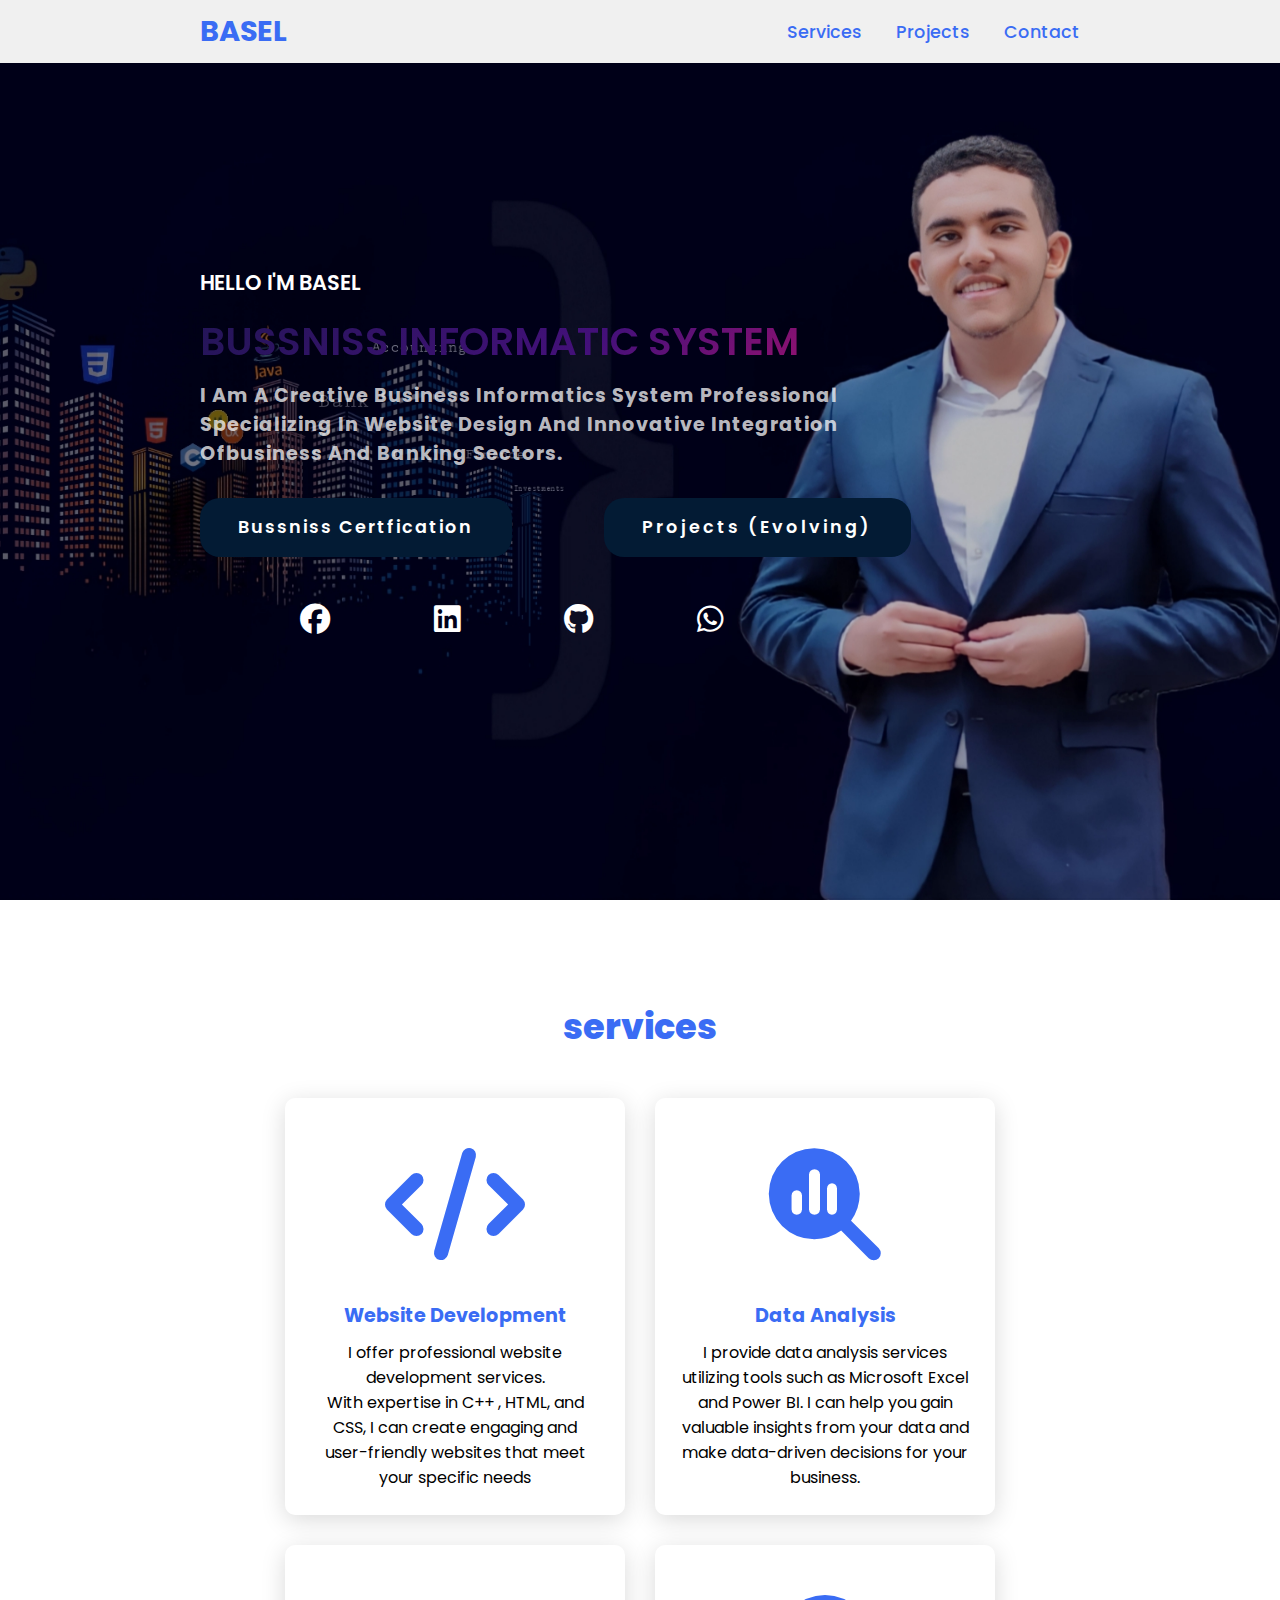
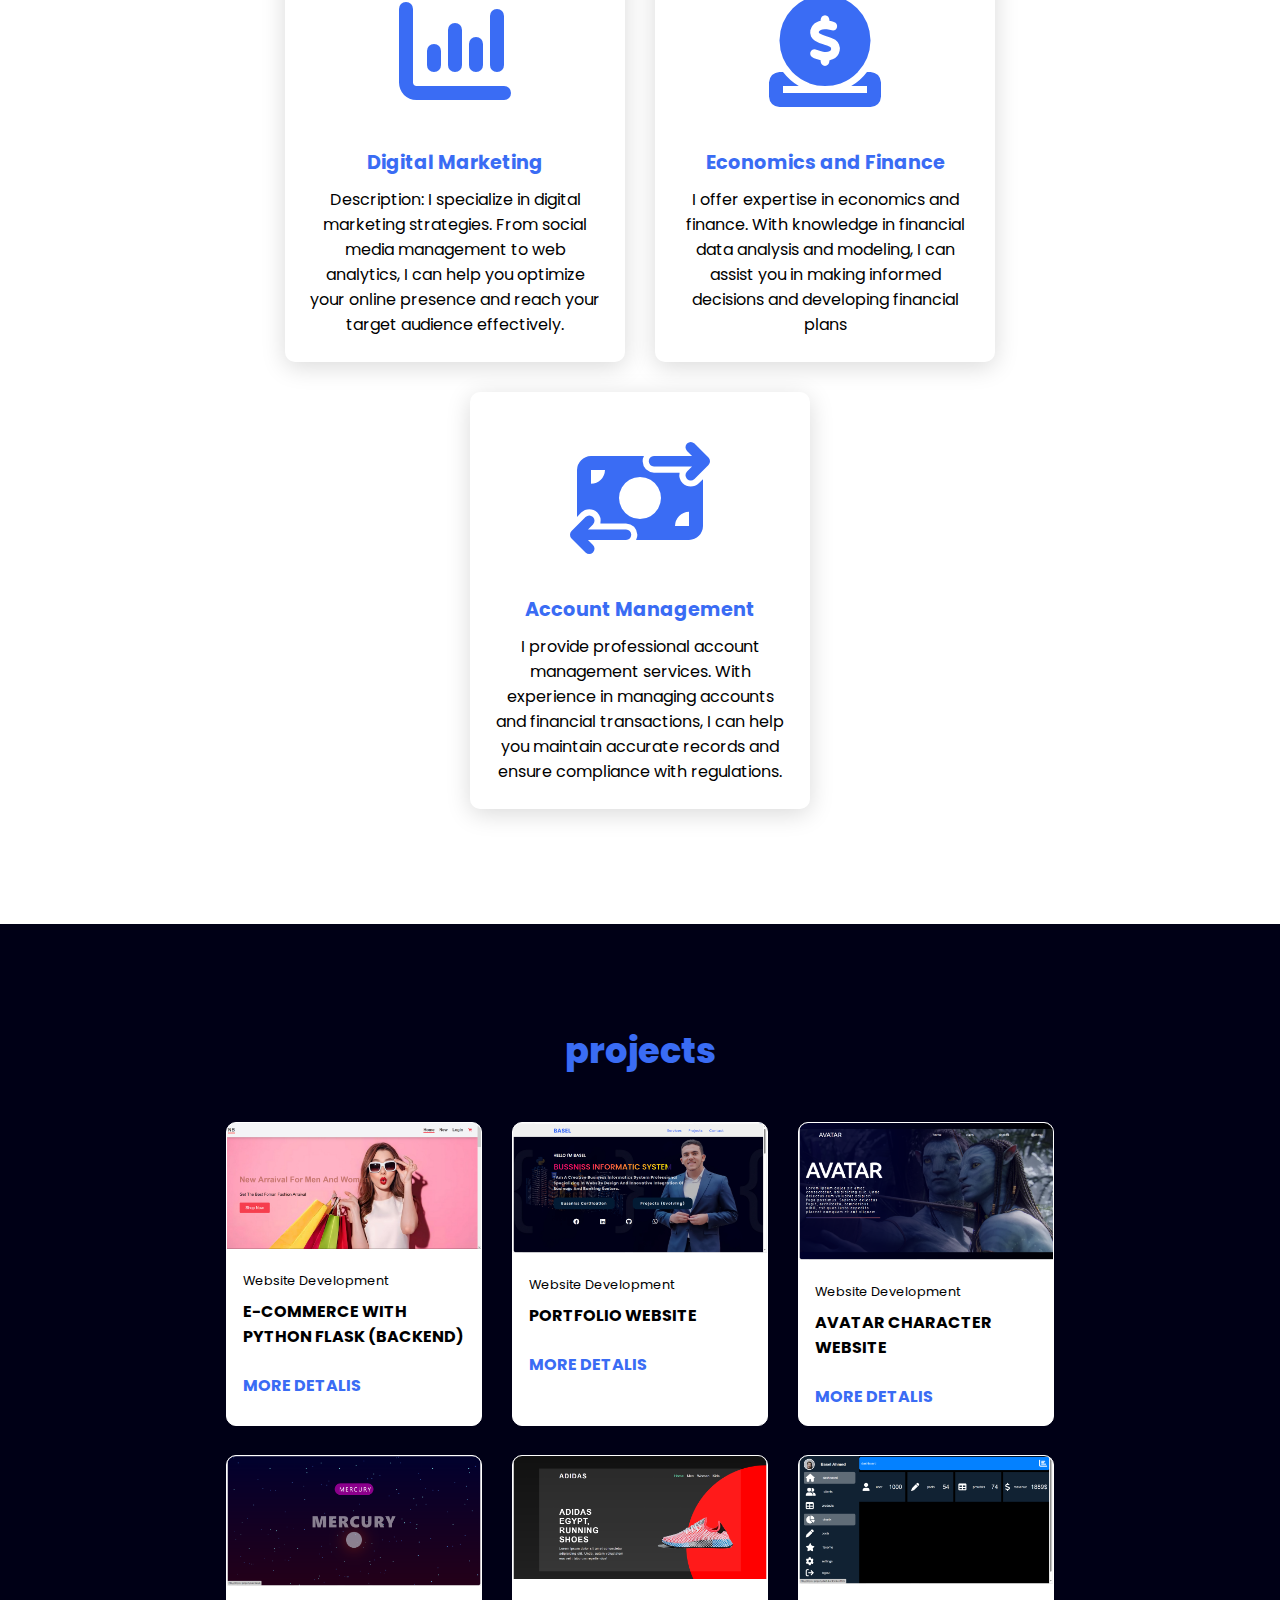
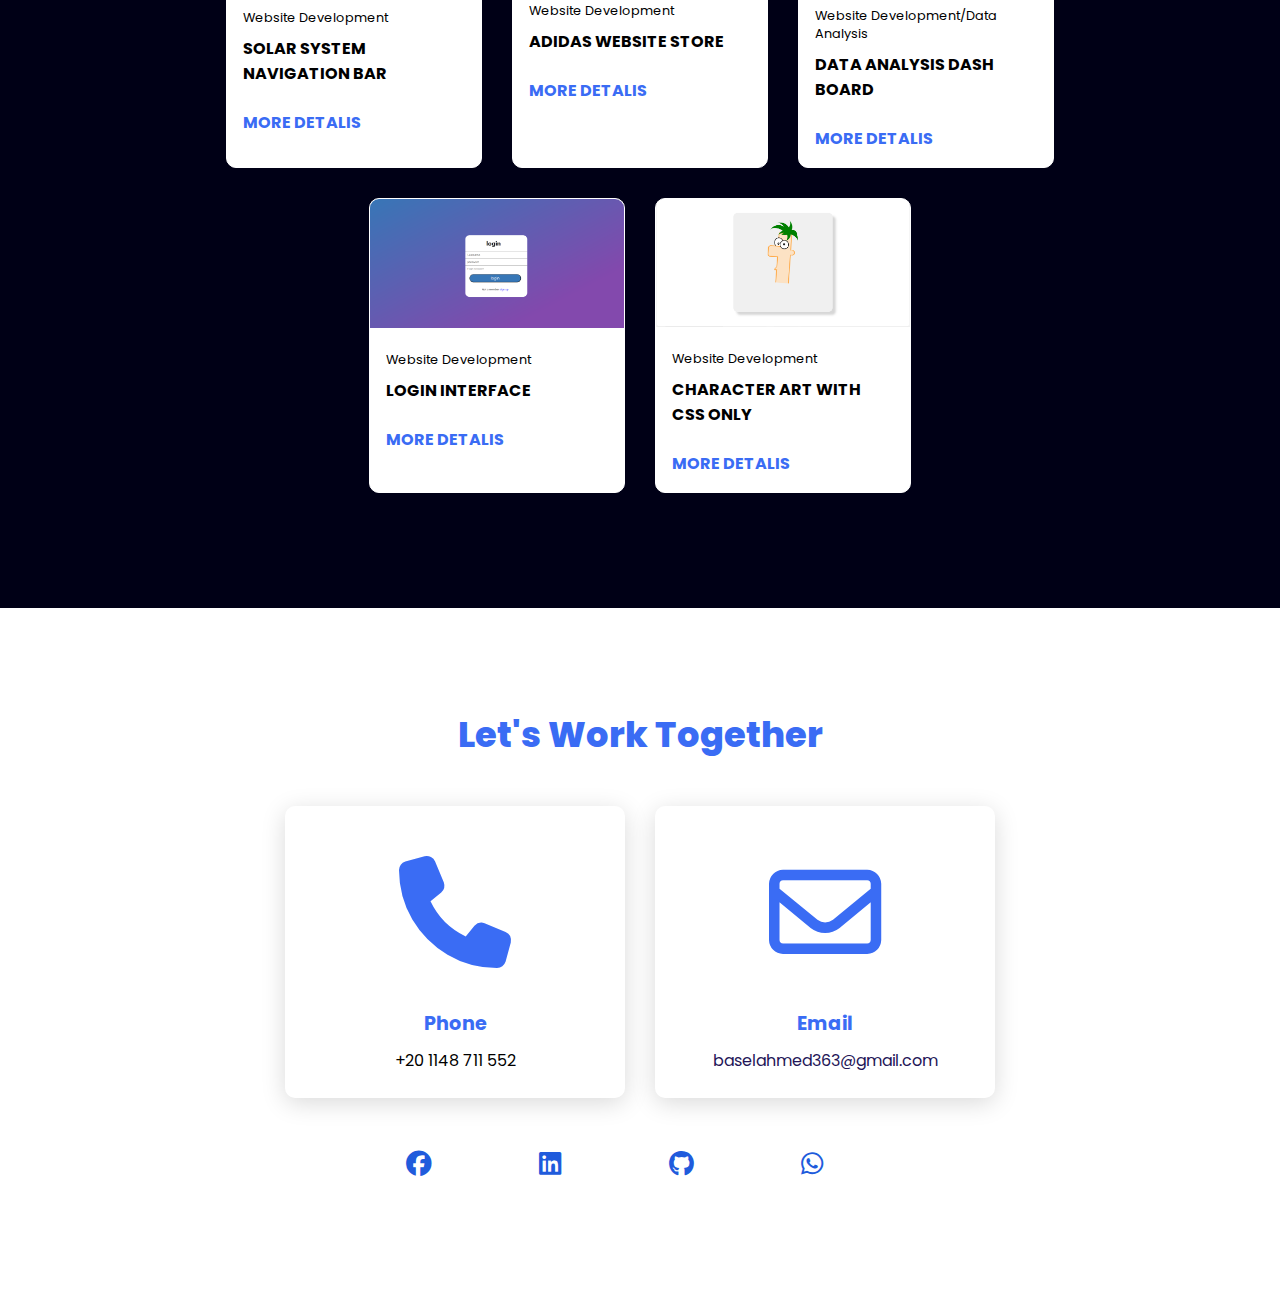
<file: index.html>
<!DOCTYPE html>
<html lang="en">
<head>
    <meta charset="UTF-8">
    <meta name="viewport" content="width=device-width, initial-scale=1.0">
    <title>basel website</title>
    <link rel="stylesheet" href="https://cdnjs.cloudflare.com/ajax/libs/font-awesome/6.4.2/css/all.min.css">
    <link rel="stylesheet" href="style.css">
</head>
<body>
    <header>
      <a href="#" class="logo">Basel</a>
<!--  -->
      <nav class="navigation">
     <a href="#services">Services</a>
     <a href="#projects">Projects</a>
     <a href="#contact">Contact</a>
      </nav>
      <!--  -->
    </header>
    <section class="main">
        <div>
            <h2>
              
               <span class="hello"> HELLO I'M BASEL</span>
                 <br><span class="di">bussniss informatic system</span> </h2>
            <h3>I am a creative Business Informatics System professional <br>specializing in website design and innovative integration <br> ofbusiness and banking sectors.</h3>
            
            <a href="/bussniss certfication/busniss.html" class="but2">bussniss certfication</a>
            <a href="#projects" class="buttom" >Projects (Evolving) </a>

           <div class="icons">
               <a href="https://www.facebook.com/baselahmed363" target="_blank">
                
                <i class="fa-brands fa-facebook"></i></a>

               <a href="https://www.linkedin.com/in/basel-ahmed1" target="_blank"><i class="fa-brands fa-linkedin"></i></a>
               <a href="https://github.com/baselAhmed2" target="_blank"><i class="fa-brands fa-github"></i></a>
               <a href="https://wa.me/qr/SOQPJXELIZQFM1" target="_blank"><i class="fa-brands fa-whatsapp"></i></a>
           </div>
        </div>
    </section>




    <section class="cards " id="services">
    <h2 class="title2">services</h2>
     <div class="countent">
    
        <div class="card">
    
        <div class="icon"><i class="fa-solid fa-code"></i></div>
         <div class="info">
            <h3>Website Development</h3>
            <p> I offer professional website development services. <br> With expertise in C++ , HTML, and CSS, I can create engaging and<br>user-friendly websites that meet your specific needs</p>
        </div>
        </div>
        <div class="card">
    
            <div class="icon">
                <i class="fa-solid fa-magnifying-glass-chart"></i>            </div>
             <div class="info">
                <h3>Data Analysis</h3>
                <p>I provide data analysis services utilizing tools such as Microsoft Excel and Power BI. I can help you gain valuable insights from your data and make data-driven decisions for your business.</p>
             </div>
            </div>
            <div class="card">
    
                <div class="icon">
                    <i class="fa-solid fa-chart-column"></i>
                    </div>
                 <div class="info">
                    <h3>Digital Marketing</h3>
                    <p>Description: I specialize in digital marketing strategies. From social media management to web analytics, I can help you optimize your online presence and reach your target audience effectively.</p>
                </div>
                </div>
                <div class="card">
    
                    <div class="icon">
                        <i class="fa-solid fa-circle-dollar-to-slot"></i>                            
                        </i></div>
                     <div class="info">
                        <h3>Economics and Finance</h3>
                        <p>I offer expertise in economics and finance. With knowledge in financial data analysis and modeling, I can assist you in making informed decisions and developing financial plans</p>
                    </div>
                    </div>
                    <div class="card">
    
                        <div class="icon">
                            <i class="fa-solid fa-money-bill-transfer"></i>
                                                </div>
                         <div class="info">
                            <h3>Account Management</h3>
                            <p>I provide professional account management services. With experience in managing accounts and financial transactions, I can help you maintain accurate records and ensure compliance with regulations.</p>
                        </div>
                        </div>
           
     </div>
    </section>
    

    <section class="projects" id="projects" >
<h2 class="title2" id="#bu2">projects</h2>
<div class="countent">


    <div class="pro-card">
        <div class="pro-img">
            <img src="/imges/pro-img/flask.png" >
        </div>
        <div class="pro-info">
            <p class="pro-category">Website Development</p>
            <strong class="pro-title">
                <span>E-commerce with python flask (backend)  </span>
                <a href="don't have access " class="more">More detalis</a>

            </strong>
        </div>
    </div>

    <div class="pro-card">
        <div class="pro-img">
            <img src="/imges/pro-img/my.png" >
        </div>
        <div class="pro-info">
            <p class="pro-category">Website Development</p>
            <strong class="pro-title">
                <span>portfolio website </span>
                <a href="www" class="more">More detalis</a>

            </strong>
        </div>
    </div>



    <div class="pro-card">
        <div class="pro-img">
            <img src="/imges/pro-img/avatar.png" >
        </div>
        <div class="pro-info">
            <p class="pro-category">Website Development</p>
            <strong class="pro-title">
                <span>Avatar Character Website </span>
                <a href="#" class="more">More detalis</a>

            </strong>
        </div>
    </div>

    <div class="pro-card">
        <div class="pro-img">
            <img src="/imges/pro-img/Screenshot (136).png" >
        </div>
        <div class="pro-info">
            <p class="pro-category">Website Development</p>
            <strong class="pro-title">
                <span>Solar system <br>  Navigation Bar</span>
                <a href="#" class="more">More detalis</a>

            </strong>
        </div>
    </div>
    <div class="pro-card">
        <div class="pro-img">
            <img src="/imges/pro-img/main.png" >
        </div>
        <div class="pro-info">
            <p class="pro-category">Website Development</p>
            <strong class="pro-title">
                <span>Adidas website store </span>
                <a href="#" class="more">More detalis</a>

            </strong>
        </div>
    </div>

    <div class="pro-card">
        <div class="pro-img">
            <img src="/imges/pro-img/dash.png" >
        </div>
        <div class="pro-info">
            <p class="pro-category">Website Development/Data Analysis</p>
            <strong class="pro-title">
                <span>Data Analysis Dash Board </span>
                <a href="#" class="more">More detalis</a>

            </strong>
        </div>
    </div>
    
    <div class="pro-card">
        <div class="pro-img">
            <img src="/imges/pro-img/login.png" >
        </div>
        <div class="pro-info">
            <p class="pro-category">Website Development</p>
            <strong class="pro-title">
                <span>LOGIN Interface </span>
                <a href="#" class="more">More detalis</a>

            </strong>
        </div>
    </div>

    <div class="pro-card">
        <div class="pro-img">
            <img src="/imges/pro-img/art.png" >
        </div>
        <div class="pro-info">
            <p class="pro-category">Website Development</p>
            <strong class="pro-title">
                <span>Character Art with CSS Only </span>
                <a href="#" class="more">More detalis</a>

            </strong>
        </div>
    </div>

</div>






    </section>
    








    <section class="cards " id="contact">
        <h2 class="title2">Let's Work Together</h2>
         <div class="countent">
        
            <div class="card">
        
            <div class="icon">
                <i class="fa-solid fa-phone"></i>
                        </div>
             <div class="info">
                <h3>Phone</h3>
                <p>+20 1148 711 552</p>
            </div>
            </div>
            <div class="card">
        
                <div class="icon">
                    <i class="fa-regular fa-envelope"></i>
                                      </div>
                 <div class="info">
                    <h3>Email</h3>
                    <p class="gmail ">
                        <a href="https://mail.google.com/mail/u/0/?hl=ar#inbox?compose=DmwnWrRmVXBKqgwjbXRJJwvldCLTlMhJnTFgDbqksjdZRKwhvNxdsFwFmhHFbWLtwrKZKFsVfTJl" target="_blank" >baselahmed363@gmail.com</a>
                    </p>
                 </div>
                </div>
                
        



<footer class="footer">
    <div class="ico">
        <a href="https://www.facebook.com/baselahmed363" target="_blank">
         
         <i class="fa-brands fa-facebook"></i></a>

        <a href="https://www.linkedin.com/in/basel-ahmed1" target="_blank"><i class="fa-brands fa-linkedin"></i></a>
        <a href="https://github.com/baselAhmed2" target="_blank"><i class="fa-brands fa-github"></i></a>
        <a href="https://wa.me/qr/SOQPJXELIZQFM1" target="_blank"><i class="fa-brands fa-whatsapp"></i></a>
    </div>
</footer>






</body>
</html>
</file>
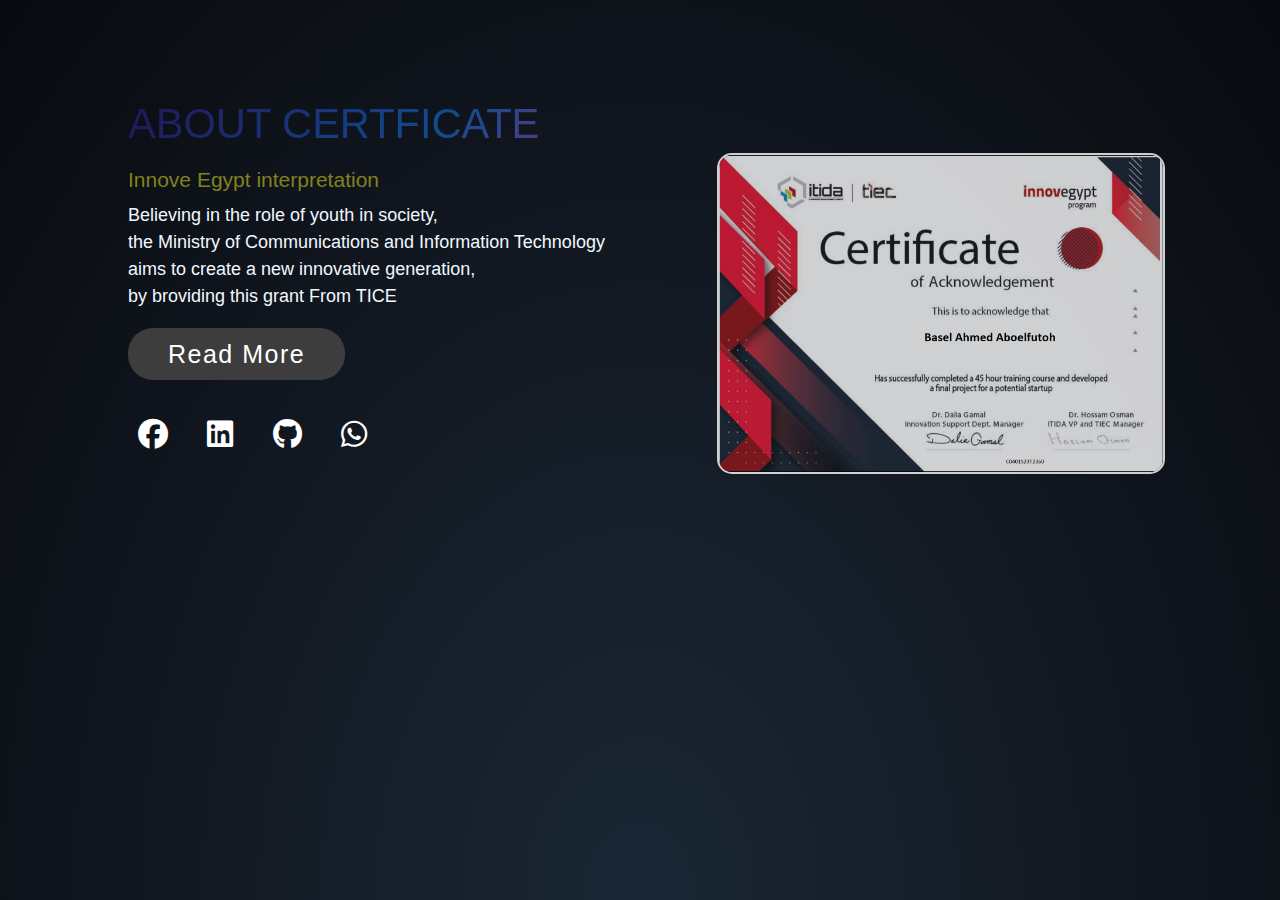
<file: innove/innove.html>
<!DOCTYPE html>
<html lang="en" >
  <head>
<meta charset="UTF-8">
<title>innove certficate</title>

<link rel="stylesheet" href="/innove/css/styleinnove.css">
<link rel="stylesheet" href="https://cdnjs.cloudflare.com/ajax/libs/font-awesome/6.4.2/css/all.min.css">

</head>
<body>
  
  <!-- بنيه الموقع  -->
  <div class="section">
  <div class="countainer">
    <div class="content-section">
      <div class="title">
        <h1>About certficate </h1>
        <!--                              -->
        <!-- background -->
        <div class="night">
          <div class="shooting_star"></div>
          <div class="shooting_star"></div>
          <div class="shooting_star"></div>
          <div class="shooting_star"></div>
          <div class="shooting_star"></div>
          <div class="shooting_star"></div>
          <div class="shooting_star"></div>
          <div class="shooting_star"></div>
          <div class="shooting_star"></div>
          <div class="shooting_star"></div>
          <div class="shooting_star"></div>
          <div class="shooting_star"></div>
          <div class="shooting_star"></div>
          <div class="shooting_star"></div>
          <div class="shooting_star"></div>
          <div class="shooting_star"></div>
          <div class="shooting_star"></div>
          <div class="shooting_star"></div>
          <div class="shooting_star"></div>
          <div class="shooting_star"></div>
        </div>
        <!-- end back ground  -->
      </div>
      <div class="content">
        <div class="image-section">
          <img src="/imges/Screenshot (245).png" >


        </div>
        <h3> Innove Egypt interpretation </h3>
        <p>Believing in the role of youth in society, <br>the Ministry of Communications and Information Technology <br> aims to create a new innovative generation,<br> by broviding this  grant From TICE
        </p>
        <div class="button">
          <a href="https://ar-ar.facebook.com/InnovEgypt/" target="_blank">Read More</a>
        </div>
        <div class="social">
          <a href="https://www.facebook.com/baselahmed363" target="_blank">
                
            <i class="fa-brands fa-facebook"></i></a>
          <a href="https://www.linkedin.com/in/basel-ahmed1" target="_blank"><i class="fa-brands fa-linkedin"></i></a>
               <a href="https://github.com/baselAhmed2" target="_blank"><i class="fa-brands fa-github"></i></a>
               <a href="https://wa.me/qr/SOQPJXELIZQFM1" target="_blank"><i class="fa-brands fa-whatsapp"></i></a>
              </div>
      </div>
    </div>
  </div>
</div>


<!-- AD -->


</body>
</html>
</file>
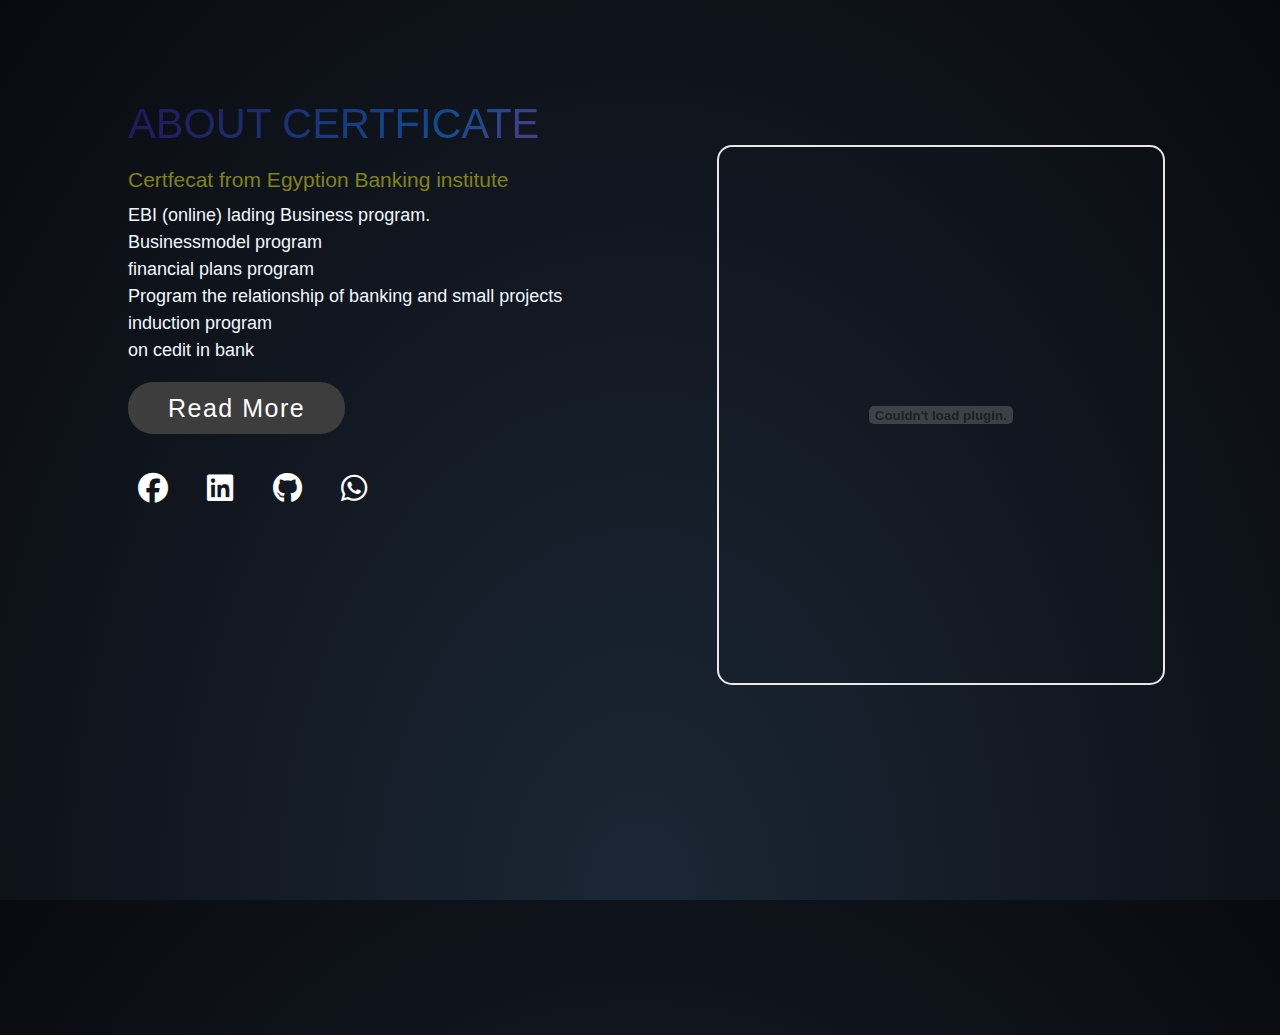
<file: bussniss certfication/central bank/central bank.html>
<!DOCTYPE html>
<html lang="en" >
  <head>
<meta charset="UTF-8">
<title>central bank</title>

<link rel="stylesheet" href="/bussniss certfication/central bank/css/central.css">
<link rel="stylesheet" href="https://cdnjs.cloudflare.com/ajax/libs/font-awesome/6.4.2/css/all.min.css">

</head>
<body>
  
  <!-- بنيه الموقع  -->
  <div class="section">
  <div class="countainer">
    <div class="content-section">
      <div class="title">
        <h1>About certficate </h1>
        <!--                              -->
        <!-- background -->
        <div class="night">
          <div class="shooting_star"></div>
          <div class="shooting_star"></div>
          <div class="shooting_star"></div>
          <div class="shooting_star"></div>
          <div class="shooting_star"></div>
          <div class="shooting_star"></div>
          <div class="shooting_star"></div>
          <div class="shooting_star"></div>
          <div class="shooting_star"></div>
          <div class="shooting_star"></div>
          <div class="shooting_star"></div>
          <div class="shooting_star"></div>
          <div class="shooting_star"></div>
          <div class="shooting_star"></div>
          <div class="shooting_star"></div>
          <div class="shooting_star"></div>
          <div class="shooting_star"></div>
          <div class="shooting_star"></div>
          <div class="shooting_star"></div>
          <div class="shooting_star"></div>
        </div>
        <!-- end back ground  -->
      </div>
      <div class="content">
        <h3>Certfecat from Egyption Banking institute</h3>
        <p>
          EBI (online)
          lading Business program. <br> Businessmodel program <br>financial plans program <br> Program the relationship of banking and small projects <br>induction program <br>on cedit in bank 
        </p>
        <div class="button">
          <a href="https://ebi.gov.eg/" target="_blank">Read More</a>
        </div>
        <div class="social">
          <a href="https://www.facebook.com/baselahmed363" target="_blank">
                
            <i class="fa-brands fa-facebook"></i></a>
          <a href="https://www.linkedin.com/in/basel-ahmed1" target="_blank"><i class="fa-brands fa-linkedin"></i></a>
               <a href="https://github.com/baselAhmed2" target="_blank"><i class="fa-brands fa-github"></i></a>
               <a href="https://wa.me/qr/SOQPJXELIZQFM1" target="_blank"><i class="fa-brands fa-whatsapp"></i></a>
              </div>
              <div class="image-section">
                <div class="overlay">
                  
                  
                  </p>
                </div>
                  <embed src="/bussniss certfication/central bank/ilovepdf_merged.pdf" alt="المتصفح غير مدعوم" class="clickable-image">
                </a>
              </div>
          


        </div>
      </div>
    </div>
  </div>
</div>


<!-- AD -->


</body>
</html>
</file>
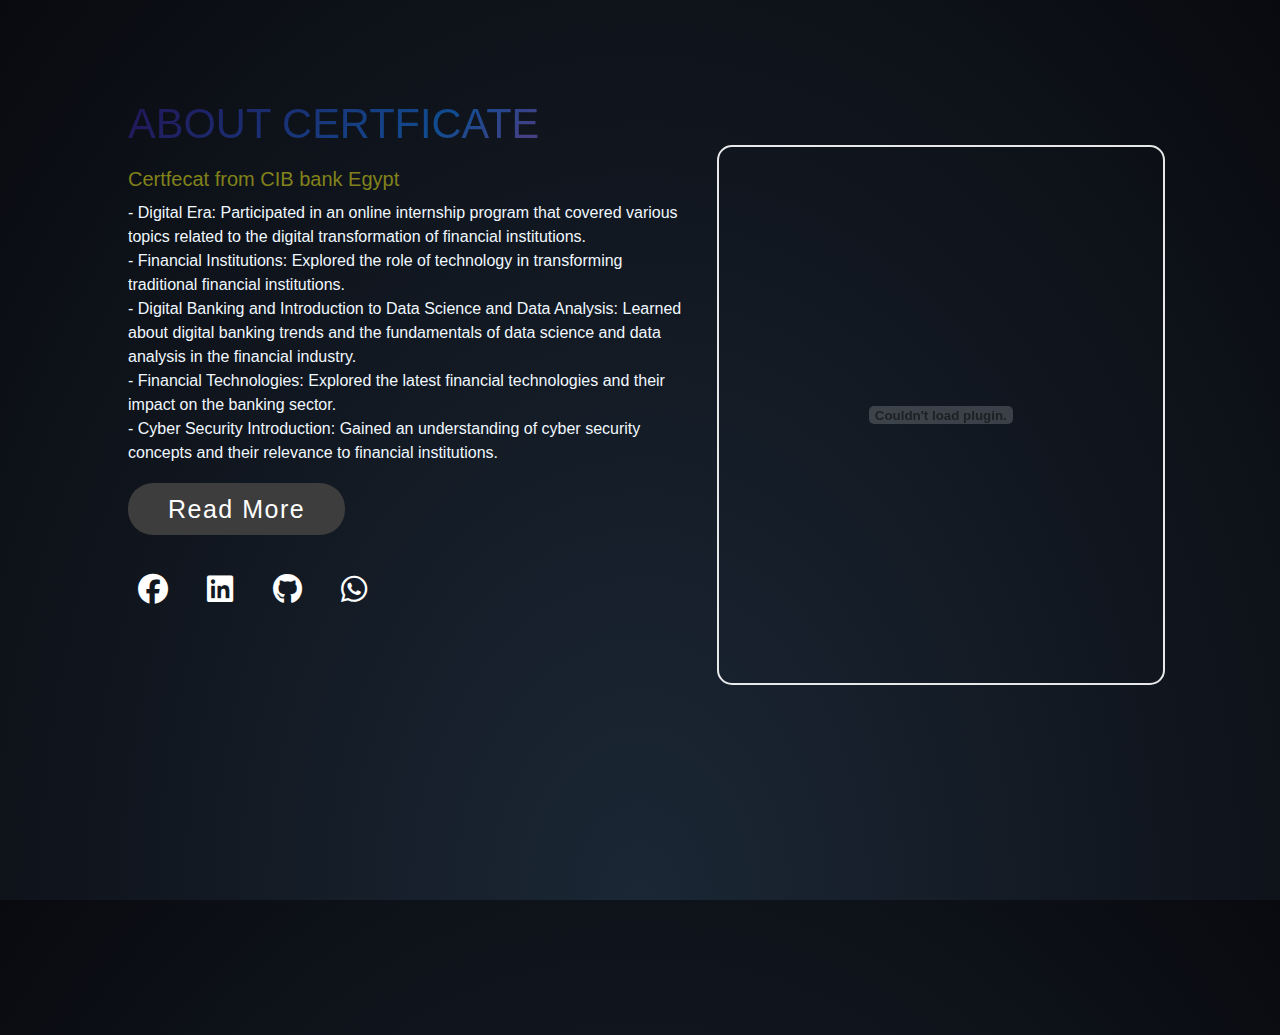
<file: bussniss certfication/CIB/CIB.html>
<!DOCTYPE html>
<html lang="en" >
  <head>
<meta charset="UTF-8">
<title>CIB</title>

<link rel="stylesheet" href="/bussniss certfication/CIB/css/CIB.css">
<link rel="stylesheet" href="https://cdnjs.cloudflare.com/ajax/libs/font-awesome/6.4.2/css/all.min.css">

</head>
<body>
  
  <!-- بنيه الموقع  -->
  <div class="section">
  <div class="countainer">
    <div class="content-section">
      <div class="title">
        <h1>About certficate </h1>
        <!--                              -->
        <!-- background -->
        <div class="night">
          <div class="shooting_star"></div>
          <div class="shooting_star"></div>
          <div class="shooting_star"></div>
          <div class="shooting_star"></div>
          <div class="shooting_star"></div>
          <div class="shooting_star"></div>
          <div class="shooting_star"></div>
          <div class="shooting_star"></div>
          <div class="shooting_star"></div>
          <div class="shooting_star"></div>
          <div class="shooting_star"></div>
          <div class="shooting_star"></div>
          <div class="shooting_star"></div>
          <div class="shooting_star"></div>
          <div class="shooting_star"></div>
          <div class="shooting_star"></div>
          <div class="shooting_star"></div>
          <div class="shooting_star"></div>
          <div class="shooting_star"></div>
          <div class="shooting_star"></div>
        </div>
        <!-- end back ground  -->
      </div>
      <div class="content">
        <h3>Certfecat from CIB bank Egypt </h3>
        <p>
          - Digital Era: Participated in an online internship program that covered various topics related to the digital transformation of
          financial institutions. <br>
          - Financial Institutions: Explored the role of technology in transforming traditional financial institutions. <br>
          - Digital Banking and Introduction to Data Science and Data Analysis: Learned about digital banking trends and the
          fundamentals of data science and data analysis in the financial industry. <br>
          - Financial Technologies: Explored the latest financial technologies and their impact on the banking sector. <br>
          - Cyber Security Introduction: Gained an understanding of cyber security concepts and their relevance to financial
          institutions.      <br>  </p>
        <div class="button">
          <a href="https://www.cibeg.com/en/careers" target="_blank">Read More</a>
        </div>
        <div class="social">
          <a href="https://www.facebook.com/baselahmed363" target="_blank">
                
            <i class="fa-brands fa-facebook"></i></a>
          <a href="https://www.linkedin.com/in/basel-ahmed1" target="_blank"><i class="fa-brands fa-linkedin"></i></a>
               <a href="https://github.com/baselAhmed2" target="_blank"><i class="fa-brands fa-github"></i></a>
               <a href="https://wa.me/qr/SOQPJXELIZQFM1" target="_blank"><i class="fa-brands fa-whatsapp"></i></a>
              </div>
              <div class="image-section">
                <div class="overlay">
                  
                  
                  </p>
                </div>
                  <embed src="/imges/cib marged.pdf" alt="صورة" class="clickable-image">
                </a>
              </div>
          


        </div>
      </div>
    </div>
  </div>
</div>


<!-- AD -->


</body>
</html>
</file>
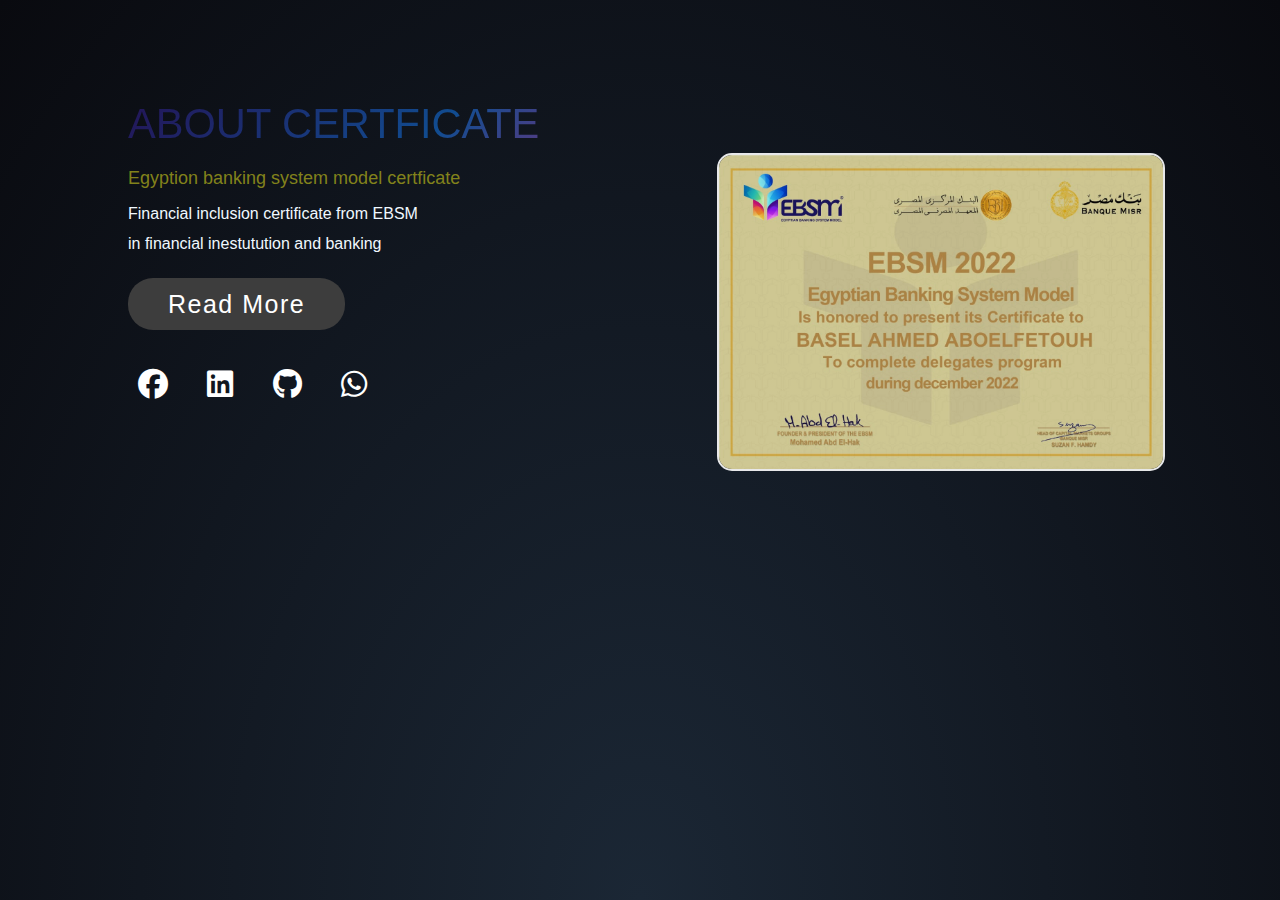
<file: bussniss certfication/ebsm/ebsm.html>
<!DOCTYPE html>
<html lang="en" >
  <head>
<meta charset="UTF-8">
<title>EBSM Bank </title>

<link rel="stylesheet" href="/bussniss certfication/eg bank/css/eg.css">
<link rel="stylesheet" href="https://cdnjs.cloudflare.com/ajax/libs/font-awesome/6.4.2/css/all.min.css">

</head>
<body>
  
  <!-- بنيه الموقع  -->
  <div class="section">
  <div class="countainer">
    <div class="content-section">
      <div class="title">
        <h1>About certficate </h1>
        <!--                              -->
        <!-- background -->
        <div class="night">
          <div class="shooting_star"></div>
          <div class="shooting_star"></div>
          <div class="shooting_star"></div>
          <div class="shooting_star"></div>
          <div class="shooting_star"></div>
          <div class="shooting_star"></div>
          <div class="shooting_star"></div>
          <div class="shooting_star"></div>
          <div class="shooting_star"></div>
          <div class="shooting_star"></div>
          <div class="shooting_star"></div>
          <div class="shooting_star"></div>
          <div class="shooting_star"></div>
          <div class="shooting_star"></div>
          <div class="shooting_star"></div>
          <div class="shooting_star"></div>
          <div class="shooting_star"></div>
          <div class="shooting_star"></div>
          <div class="shooting_star"></div>
          <div class="shooting_star"></div>
        </div>
        <!-- end back ground  -->
      </div>
      <div class="content">
        <h3> Egyption banking system model certficate </h3>
        <p>Financial inclusion certificate from EBSM <br> in financial inestutution and banking
        </p>
        <div class="button">
          <a href="https://ebsm.org/" target="_blank">Read More</a>
        </div>
        <div class="social">
          <a href="https://www.facebook.com/baselahmed363" target="_blank">
                
            <i class="fa-brands fa-facebook"></i></a>
          <a href="https://www.linkedin.com/in/basel-ahmed1" target="_blank"><i class="fa-brands fa-linkedin"></i></a>
               <a href="https://github.com/baselAhmed2" target="_blank"><i class="fa-brands fa-github"></i></a>
               <a href="https://wa.me/qr/SOQPJXELIZQFM1" target="_blank"><i class="fa-brands fa-whatsapp"></i></a>
              </div>
        <div class="image-section">
          <img src="/imges/Ebsm certficate .jpg" >


        </div>
      </div>
    </div>
  </div>
</div>


<!-- AD -->


</body>
</html>
</file>
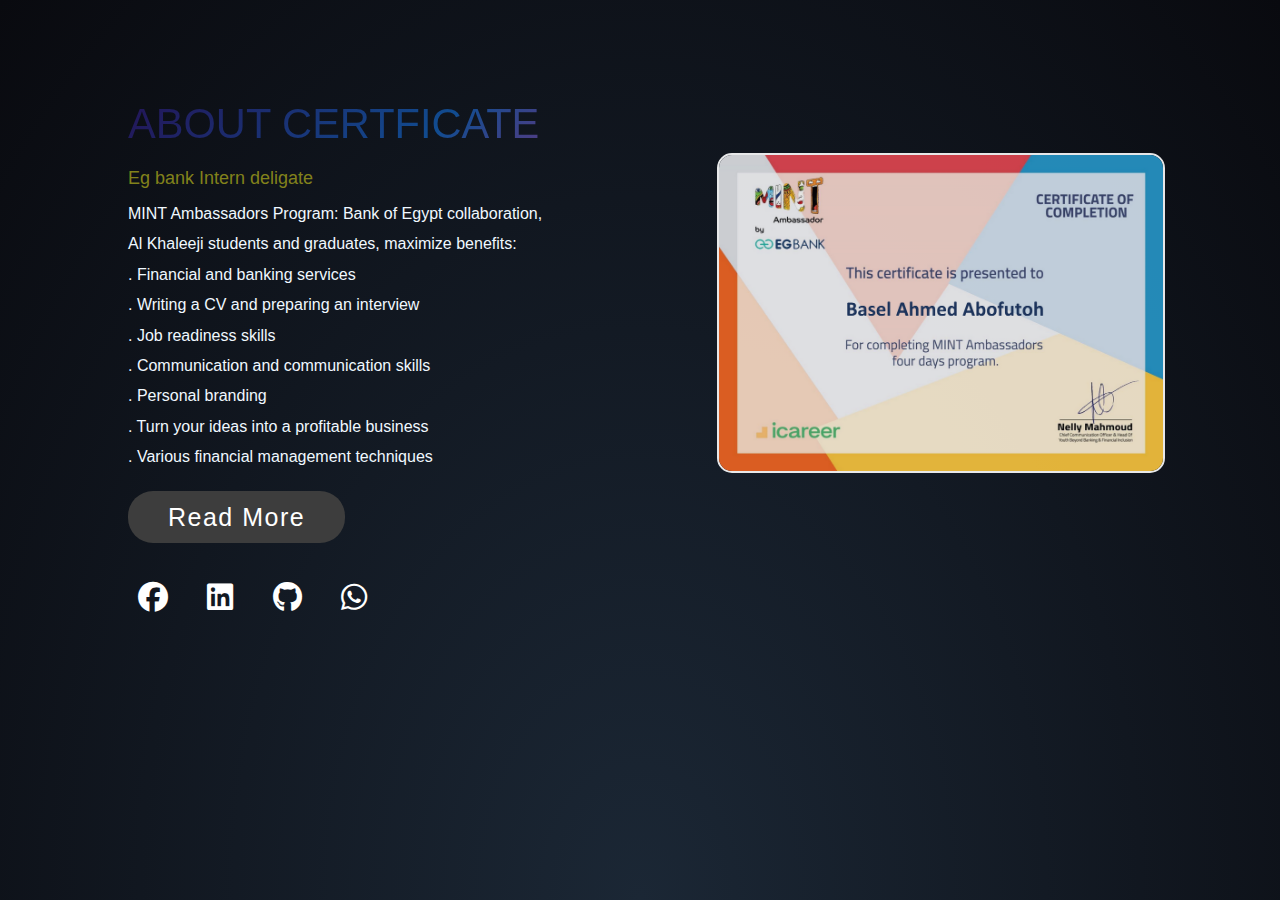
<file: bussniss certfication/eg bank/eg bank.html>
<!DOCTYPE html>
<html lang="en" >
  <head>
<meta charset="UTF-8">
<title>Eg Bank Intern</title>

<link rel="stylesheet" href="/bussniss certfication/eg bank/css/eg.css">
<link rel="stylesheet" href="https://cdnjs.cloudflare.com/ajax/libs/font-awesome/6.4.2/css/all.min.css">

</head>
<body>
  
  <!-- بنيه الموقع  -->
  <div class="section">
  <div class="countainer">
    <div class="content-section">
      <div class="title">
        <h1>About certficate </h1>
        <!--                              -->
        <!-- background -->
        <div class="night">
          <div class="shooting_star"></div>
          <div class="shooting_star"></div>
          <div class="shooting_star"></div>
          <div class="shooting_star"></div>
          <div class="shooting_star"></div>
          <div class="shooting_star"></div>
          <div class="shooting_star"></div>
          <div class="shooting_star"></div>
          <div class="shooting_star"></div>
          <div class="shooting_star"></div>
          <div class="shooting_star"></div>
          <div class="shooting_star"></div>
          <div class="shooting_star"></div>
          <div class="shooting_star"></div>
          <div class="shooting_star"></div>
          <div class="shooting_star"></div>
          <div class="shooting_star"></div>
          <div class="shooting_star"></div>
          <div class="shooting_star"></div>
          <div class="shooting_star"></div>
        </div>
        <!-- end back ground  -->
      </div>
      <div class="content">
        <h3> Eg bank Intern deligate </h3>
        <p> MINT Ambassadors Program: Bank of Egypt collaboration, <br>Al Khaleeji students and graduates, maximize benefits:<br>
       
        .  Financial and banking services <br>
       
        .  Writing a CV and preparing an interview <br>
       
        .  Job readiness skills <br>
       
        .  Communication and communication skills <br>
       
        .  Personal branding <br>
       
        .  Turn your ideas into a profitable business <br>
       
        .  Various financial management techniques </p>
        <div class="button">
          <a href="https://www.eg-bank.com/En/Index" target="_blank">Read More</a>
        </div>
        <div class="social">
          <a href="https://www.facebook.com/baselahmed363" target="_blank">
                
            <i class="fa-brands fa-facebook"></i></a>
          <a href="https://www.linkedin.com/in/basel-ahmed1" target="_blank"><i class="fa-brands fa-linkedin"></i></a>
               <a href="https://github.com/baselAhmed2" target="_blank"><i class="fa-brands fa-github"></i></a>
               <a href="https://wa.me/qr/SOQPJXELIZQFM1" target="_blank"><i class="fa-brands fa-whatsapp"></i></a>
              </div>
        <div class="image-section">
          <img src="/imges/eg cert.png" >


        </div>
      </div>
    </div>
  </div>
</div>


<!-- AD -->


</body>
</html>
</file>
<file: style.css>
@import url('https://fonts.googleapis.com/css2?family=Poppins:ital,wght@0,200;0,300;0,400;0,500;0,600;0,700;0,800;0,900;1,100;1,200;1,300;1,400;1,500;1,600;1,700;1,800;1,900&display=swap');
*{
    font-family: 'Poppins', sans-serif;
    margin: 0;
    padding: 0;
    /* علشان الاليمنت ميطلعش بره perent */
    box-sizing: border-box;
    /* شكل السكرول */
scroll-behavior: smooth;
}

header{
    background-color: #f0f0f0 ;
    width: 100%;
   position: fixed;
    z-index: 100;
    display: flex;
    justify-content: space-between;
    align-items: center;
    padding: 10px 200px;
}
.logo{
    text-decoration: none;
    color:#3a6cf4 ;
    text-transform: uppercase;
    font-weight: 700;
    font-size: 1.8em;
}
.logo:hover{
  color: #601cfc;
  transition: 0.5s;
}
.navigation a {
    color: #3a6cf4;
    text-decoration: none;
    font-size: 1.1em;
    font-weight: 500;
    padding-left: 30px;
}
.navigation a:hover{
color: #601cfc;
}
/*  */
section{
padding:100px 200px ;
}
.main{
    width: 100%;
    min-height: 100vh;
    display: flex;
    align-items: center;
    background: url(/imges/back.jpg) no-repeat;
    background-size: cover;
background-position: center;
/* يخلي صوره ثابته */
background-attachment: fixed;
}
.main h2{
    color: white;
    font-size: 1.87em;
    font-weight:900 ;
    text-transform: capitalize;
    
}
.main h2 span.di{
    /* color:#4fa7ff; */
    background-image: linear-gradient(to right bottom, #4fa7ff 30%,#205bdc);
    background-clip: text;
    -webkit-background-clip: text;
    color: transparent;
    font-weight:600;
    display: inline-block;
    margin-top: 10px;
    font-size: 1.7em;


}
.main h2 span.hello{
    font-size: 0.7em;
    font-weight: 600 ;
}
.main h3{
    color: rgba(255, 255, 255, 0.744);
    font-size: 1.2em;
    letter-spacing: 1px;
    margin-top: 10px;
    margin-bottom: 30px;
    text-transform: capitalize;
}
.buttom{
    color: white;
    background-color:#031b34 ;
    /* #2d5074  #1d4064 */
    text-decoration: none;
    font-size: 1.1em;
    font-weight: 600;
    display: inline-block;
    padding:0.9375em 2.1854em;
    letter-spacing: 1px;
    border-radius: 20px ;
    margin-bottom: 40px;
    text-transform: capitalize;
    margin-left: 5em;
    letter-spacing: 3px;

}
.but2{
    color: white;
    background-color:#031b34 ;
    /* #2d5074  */
    text-decoration: none;
    font-size: 1.1em;
    font-weight: 600;
    display: inline-block;
    padding:0.9375em 2.1854em;
    letter-spacing: 1px;
    border-radius: 20px ;
    margin-bottom: 40px;
    text-transform: capitalize;
letter-spacing: 2px;
}


.but2:hover{
    background-color: #205bdc;
     transform: scale(1.1);
     transition: 0.38s ease;

}
.buttom:hover{
    background-color: #205bdc;
     transform: scale(1.1);
     transition: 0.38s ease;
}
.icons a {
   color: white;
   display: inline-block;
   font-size: 1.89em;

   padding-right: 100px;
   position: relative;
   left: 100px;
    font-weight: 800;
   
}
  
.icons a:hover {
    transition: 0.6s;
   color: #4fa7ff;
    transform: translateY(-20px);
  }
  /* ايكونات  */
  @keyframes bounce-animation {
    0% {
      transform: translateY(0);
    }
    25% {
      transform: translateY(-20px);
    }
    50% {
      transform: translateY(0);
    }
    75% {
      transform: translateY(-10px);
    }
    100% {
      transform: translateY(0);
    }
  }
  .main h2 span.di
{
  text-transform: uppercase;
  background-image: linear-gradient(
    -225deg,
    #231557 0%,
    #44107a 29%,
    #ff1361 67%,
    #fff800 100%
  );
  background-size: auto auto;
  background-clip: border-box;
  background-size: 200% auto;
  color: #fff;
  background-clip: text;
  text-emphasis-color: transparent;
  -webkit-background-clip: text;
  -webkit-text-fill-color: transparent;
  animation: textclip 2s linear infinite;
  display: inline-block;
      font-size: 1.3em;
     display: flex;
     text-wrap: wrap;

}

@keyframes textclip {
  to {
    background-position: 200% center;
  }
}

/*  */

.title2{
  display: flex;
  justify-content: center;
  color:#3a6cf4;
  font-size: 2.2em;
  font-weight: 800;
  margin-bottom: 30px;
}
.title2:hover{
  color: #601cfc;
  transition: 0.9s;
}

.countent{
  display: flex;
  justify-content: center;
  flex-direction: row;
  flex-wrap: wrap;
}
.card{
  background-color: white;
  width: 21.25em;
  box-shadow: 0 5px 25px rgba(1, 1, 1, 15% );
  border-radius: 10px;
  padding: 25px;
  margin: 15px;
}
.card:hover{
  transform: scale(1.1);
  transition: 0.5s ease;
}
.icon{
  color: #3a6cf4;
  font-size: 7em;
  text-align: center;
}
.info{
  text-align: center;
}
.info h3{
color: #3a6cf4;
font-size: 1.2em;
font-weight: 700;
margin: 10px;
}
/*  */
.projects{
  background-color: #000016;
}
.projects .countent{
  margin-top: 30px;
}
.pro-card{
  background-color: white;
  border: 1px solid white;
  min-height: 18em;
  min-width: 16em;
  width: 16em;
overflow: hidden;
border-radius: 10px;
margin: 14.78px;
transition: 0.7s ease;
}
.pro-card:hover{
 transform: scale(1.1);
}
.pro-img img{
  width: 100%;
}
.pro-card:hover .pro-img{
  opacity: 0.9;
}
.pro-info{
  padding: 1em;
}
.pro-category{
  font-size: 0.8em;
  color: #000;
  margin-bottom: 0.7em;
}
.pro-title{
  display: flex;
  justify-content: space-between;
  text-transform: uppercase;
  font-weight: 700;
  flex-wrap: wrap;
}
.more{
  text-decoration: none;
 color: #3a6cf4;
 margin-top: 1.5em;
}
.more:hover{
  transition: 0.5s;
  color: #601cfc;
}
.contact .icon{
  font-size: 4.5em;

}
.gmail a {
  text-decoration: none;
  color: #231557;
}
.gmail a:hover {

  transition: 0.7s;
  transform: scale(11.2em);
  text-decoration: underline;
}
footer{
 /* background-color:#000016 ; */
 color:#231557;
 padding: 2em;
 display: flex;
 justify-content: space-between;
 /* margin-top: 3em; */
 width: 100vh;
 width: 100%;
 /* height: 4em; */
 flex-shrink:0;
}
footer{
  display: flex;
  justify-content: center;
}
.ico{
  display: inline-block;
  font-size: 1.6em;
letter-spacing: 2em;
  position: relative;
  left: 6.8799;
   font-weight: 800;
   text-wrap: nowrap;
   /* margin-right: 25%; */
}
.ico i{
  color: #205bdc;

}
.ico i:hover {
  transition: 0.6s;
 color: #07294b;
  transform: translateY(-20px);
}
/* ايكونات  */
@keyframes bounce-animation {
  0% {
    transform: translateY(0);
  }
  25% {
    transform: translateY(-20px);
  }
  50% {
    transform: translateY(0);
  }
  75% {
    transform: translateY(-10px);
  }
  100% {
    transform: translateY(0);
  }
}

@media screen and (max-width: 1023px) {
  header{
    padding: 12px 20px ;
  }
  .navigation a{
 padding-left: 10px;
  }
  .title2{
    font-size: 1.4em;
  }
  section {
    padding: 80px 20px;
  }
  .main h2 {
    font-size:1.3em ;
  }
  .main h3 {
    font-size:0.8em ;
  }
  .countent{
    flex-direction: column;
align-items: center;
  }
  .icons a{
    margin: 4px;
    padding-right: 30px;
  }
  .buttom{
    font-size: 0.9em;
  }
  .but2{
    font-size: 0.9em;
  }

}
@media screen and (max-width: 641px) {
  body{
    font-size: 12px;
  }
  .main h2{
    font-size: 1.6em ;

  }
  .main h3{
    font-size: 0.7em ;
    
  }
}
@media screen and (max-width: 450px) 
  {
  body{
    font-size: 15px;
  }
  .main h2{
    font-size: 1.3em ;

  }
  .main h3{
    font-size: 0.7em ;
    
  }
  
}

@media screen and (max-width: 450px) {
  /* قواعد الميديا كويري هنا */
  .main {
      background: url(/imges/backformopile.jpg); /* استبدل برابط الصورة المناسبة */
      background-size: cover;
      background-attachment: fixed; 
      height: 100vh;
  
}
}
</file>
<file: innove/css/styleinnove.css>
/* 
?   here is background
*/
body {
  background: radial-gradient(ellipse at bottom, #1b2735 0%, #090a0f 100%);
  height: 100vh;
  overflow: hidden;
  font-family: 'Anton', sans-serif;
  justify-content: center;
  align-items: center;
}

.night {
  position: relative;
  width: 100%;
  height: 100%;
  -webkit-transform: rotateZ(45deg);
          transform: rotateZ(45deg);
  -webkit-animation: sky 200000ms linear infinite;
          animation: sky 200000ms linear infinite;

          
}

.shooting_star {
  position: absolute;
  left: 50%;
  top: 50%;
  height: 2px;
  background: linear-gradient(-45deg, #5f91ff, rgba(0, 0, 255, 0));
  border-radius: 999px;
  -webkit-filter: drop-shadow(0 0 6px #699bff);
          filter: drop-shadow(0 0 6px #699bff);
  -webkit-animation: tail 3000ms ease-in-out infinite, shooting 3000ms ease-in-out infinite;
          animation: tail 3000ms ease-in-out infinite, shooting 3000ms ease-in-out infinite;
}
.shooting_star::before, .shooting_star::after {
  content: '';
  position: absolute;
  top: calc(50% - 1px);
  right: 0;
  height: 2px;
  background: linear-gradient(-45deg, rgba(0, 0, 255, 0), #5f91ff, rgba(0, 0, 255, 0));
  -webkit-transform: translateX(50%) rotateZ(45deg);
          transform: translateX(50%) rotateZ(45deg);
  border-radius: 100%;
  -webkit-animation: shining 3000ms ease-in-out infinite;
          animation: shining 3000ms ease-in-out infinite;
}
.shooting_star::after {
  -webkit-transform: translateX(50%) rotateZ(-45deg);
          transform: translateX(50%) rotateZ(-45deg);
}
.shooting_star:nth-child(1) {
  top: calc(50% - 185px);
  left: calc(50% - 150px);
  -webkit-animation-delay: 8971ms;
          animation-delay: 8971ms;
}
.shooting_star:nth-child(1)::before, .shooting_star:nth-child(1)::after, .shooting_star:nth-child(1)::after {
  -webkit-animation-delay: 8971ms;
          animation-delay: 8971ms;
}
.shooting_star:nth-child(2) {
  top: calc(50% - 50px);
  left: calc(50% - 179px);
  -webkit-animation-delay: 9256ms;
          animation-delay: 9256ms;
}
.shooting_star:nth-child(2)::before, .shooting_star:nth-child(2)::after, .shooting_star:nth-child(2)::after {
  -webkit-animation-delay: 9256ms;
          animation-delay: 9256ms;
}
.shooting_star:nth-child(3) {
  top: calc(50% - -146px);
  left: calc(50% - 135px);
  -webkit-animation-delay: 8700ms;
          animation-delay: 8700ms;
}
.shooting_star:nth-child(3)::before, .shooting_star:nth-child(3)::after, .shooting_star:nth-child(3)::after {
  -webkit-animation-delay: 8700ms;
          animation-delay: 8700ms;
}
.shooting_star:nth-child(4) {
  top: calc(50% - -77px);
  left: calc(50% - 157px);
  -webkit-animation-delay: 3147ms;
          animation-delay: 3147ms;
}
.shooting_star:nth-child(4)::before, .shooting_star:nth-child(4)::after, .shooting_star:nth-child(4)::after {
  -webkit-animation-delay: 3147ms;
          animation-delay: 3147ms;
}
.shooting_star:nth-child(5) {
  top: calc(50% - -183px);
  left: calc(50% - 8px);
  -webkit-animation-delay: 6588ms;
          animation-delay: 6588ms;
}
.shooting_star:nth-child(5)::before, .shooting_star:nth-child(5)::after, .shooting_star:nth-child(5)::after {
  -webkit-animation-delay: 6588ms;
          animation-delay: 6588ms;
}
.shooting_star:nth-child(6) {
  top: calc(50% - -29px);
  left: calc(50% - 195px);
  -webkit-animation-delay: 8009ms;
          animation-delay: 8009ms;
}
.shooting_star:nth-child(6)::before, .shooting_star:nth-child(6)::after, .shooting_star:nth-child(6)::after {
  -webkit-animation-delay: 8009ms;
          animation-delay: 8009ms;
}
.shooting_star:nth-child(7) {
  top: calc(50% - 95px);
  left: calc(50% - 69px);
  -webkit-animation-delay: 5420ms;
          animation-delay: 5420ms;
}
.shooting_star:nth-child(7)::before, .shooting_star:nth-child(7)::after, .shooting_star:nth-child(7)::after {
  -webkit-animation-delay: 5420ms;
          animation-delay: 5420ms;
}
.shooting_star:nth-child(8) {
  top: calc(50% - -59px);
  left: calc(50% - 70px);
  -webkit-animation-delay: 9378ms;
          animation-delay: 9378ms;
}
.shooting_star:nth-child(8)::before, .shooting_star:nth-child(8)::after, .shooting_star:nth-child(8)::after {
  -webkit-animation-delay: 9378ms;
          animation-delay: 9378ms;
}
.shooting_star:nth-child(9) {
  top: calc(50% - 76px);
  left: calc(50% - 238px);
  -webkit-animation-delay: 2845ms;
          animation-delay: 2845ms;
}
.shooting_star:nth-child(9)::before, .shooting_star:nth-child(9)::after, .shooting_star:nth-child(9)::after {
  -webkit-animation-delay: 2845ms;
          animation-delay: 2845ms;
}
.shooting_star:nth-child(10) {
  top: calc(50% - 83px);
  left: calc(50% - 6px);
  -webkit-animation-delay: 5205ms;
          animation-delay: 5205ms;
}
.shooting_star:nth-child(10)::before, .shooting_star:nth-child(10)::after, .shooting_star:nth-child(10)::after {
  -webkit-animation-delay: 5205ms;
          animation-delay: 5205ms;
}
.shooting_star:nth-child(11) {
  top: calc(50% - -137px);
  left: calc(50% - 267px);
  -webkit-animation-delay: 808ms;
          animation-delay: 808ms;
}
.shooting_star:nth-child(11)::before, .shooting_star:nth-child(11)::after, .shooting_star:nth-child(11)::after {
  -webkit-animation-delay: 808ms;
          animation-delay: 808ms;
}
.shooting_star:nth-child(12) {
  top: calc(50% - 12px);
  left: calc(50% - 8px);
  -webkit-animation-delay: 2406ms;
          animation-delay: 2406ms;
}
.shooting_star:nth-child(12)::before, .shooting_star:nth-child(12)::after, .shooting_star:nth-child(12)::after {
  -webkit-animation-delay: 2406ms;
          animation-delay: 2406ms;
}
.shooting_star:nth-child(13) {
  top: calc(50% - 148px);
  left: calc(50% - 47px);
  -webkit-animation-delay: 7566ms;
          animation-delay: 7566ms;
}
.shooting_star:nth-child(13)::before, .shooting_star:nth-child(13)::after, .shooting_star:nth-child(13)::after {
  -webkit-animation-delay: 7566ms;
          animation-delay: 7566ms;
}
.shooting_star:nth-child(14) {
  top: calc(50% - -28px);
  left: calc(50% - 75px);
  -webkit-animation-delay: 7634ms;
          animation-delay: 7634ms;
}
.shooting_star:nth-child(14)::before, .shooting_star:nth-child(14)::after, .shooting_star:nth-child(14)::after {
  -webkit-animation-delay: 7634ms;
          animation-delay: 7634ms;
}
.shooting_star:nth-child(15) {
  top: calc(50% - -37px);
  left: calc(50% - 203px);
  -webkit-animation-delay: 7743ms;
          animation-delay: 7743ms;
}
.shooting_star:nth-child(15)::before, .shooting_star:nth-child(15)::after, .shooting_star:nth-child(15)::after {
  -webkit-animation-delay: 7743ms;
          animation-delay: 7743ms;
}
.shooting_star:nth-child(16) {
  top: calc(50% - 41px);
  left: calc(50% - 256px);
  -webkit-animation-delay: 2888ms;
          animation-delay: 2888ms;
}
.shooting_star:nth-child(16)::before, .shooting_star:nth-child(16)::after, .shooting_star:nth-child(16)::after {
  -webkit-animation-delay: 2888ms;
          animation-delay: 2888ms;
}
.shooting_star:nth-child(17) {
  top: calc(50% - -35px);
  left: calc(50% - 121px);
  -webkit-animation-delay: 5864ms;
          animation-delay: 5864ms;
}
.shooting_star:nth-child(17)::before, .shooting_star:nth-child(17)::after, .shooting_star:nth-child(17)::after {
  -webkit-animation-delay: 5864ms;
          animation-delay: 5864ms;
}
.shooting_star:nth-child(18) {
  top: calc(50% - 73px);
  left: calc(50% - 225px);
  -webkit-animation-delay: 7883ms;
          animation-delay: 7883ms;
}
.shooting_star:nth-child(18)::before, .shooting_star:nth-child(18)::after, .shooting_star:nth-child(18)::after {
  -webkit-animation-delay: 7883ms;
          animation-delay: 7883ms;
}
.shooting_star:nth-child(19) {
  top: calc(50% - -69px);
  left: calc(50% - 47px);
  -webkit-animation-delay: 3339ms;
          animation-delay: 3339ms;
}
.shooting_star:nth-child(19)::before, .shooting_star:nth-child(19)::after, .shooting_star:nth-child(19)::after {
  -webkit-animation-delay: 3339ms;
          animation-delay: 3339ms;
}
.shooting_star:nth-child(20) {
  top: calc(50% - 162px);
  left: calc(50% - 129px);
  -webkit-animation-delay: 7963ms;
          animation-delay: 7963ms;
}
.shooting_star:nth-child(20)::before, .shooting_star:nth-child(20)::after, .shooting_star:nth-child(20)::after {
  -webkit-animation-delay: 7963ms;
          animation-delay: 7963ms;
}

@-webkit-keyframes tail {
  0% {
    width: 0;
  }
  30% {
    width: 100px;
  }
  100% {
    width: 0;
  }
}

@keyframes tail {
  0% {
    width: 0;
  }
  30% {
    width: 100px;
  }
  100% {
    width: 0;
  }
}
@-webkit-keyframes shining {
  0% {
    width: 0;
  }
  50% {
    width: 30px;
  }
  100% {
    width: 0;
  }
}
@keyframes shining {
  0% {
    width: 0;
  }
  50% {
    width: 30px;
  }
  100% {
    width: 0;
  }
}
@-webkit-keyframes shooting {
  0% {
    -webkit-transform: translateX(0);
            transform: translateX(0);
  }
  100% {
    -webkit-transform: translateX(300px);
            transform: translateX(300px);
  }
}
@keyframes shooting {
  0% {
    -webkit-transform: translateX(0);
            transform: translateX(0);
  }
  100% {
    -webkit-transform: translateX(300px);
            transform: translateX(300px);
  }
}
@-webkit-keyframes sky {
  0% {
    -webkit-transform: rotate(45deg);
            transform: rotate(45deg);
  }
  100% {
    -webkit-transform: rotate(405deg);
            transform: rotate(405deg);
  }
}
@keyframes sky {
  0% {
    -webkit-transform: rotate(45deg);
            transform: rotate(45deg);
  }
  100% {
    -webkit-transform: rotate(405deg);
            transform: rotate(405deg);
  }
} 

/*
! بنيه الموقع */
/* web structer  */
@import url('https://fonts.googleapis.com/css2?family=Anta&display=swap');

*{
  margin: 0px;
  padding: 0px;
  box-sizing: border-box;
    font-family: "Anta", sans-serif;
    font-weight: 400;
    font-style: normal;

}
.section{
  z-index: 1;
  width: 100%;
  min-height: 100vh;
}
.countainer{
  width: 80%;
  display: block;
  margin: auto;
  padding-top: 100px;
}
.content-section{
  float: left;
  width: 55%;
}
.image-section{
  float: right;
  width: 35%;
  position: absolute;
  left:56%;
  top: 17%;
  /* opecaty control */
  opacity: 80%;
 


}
.image-section img {
width: 100%;
height: auto;
border:#fff;
border-radius: 15px;
border-style: solid;
border-width: 2px;
border-left: #fff,solid,3px;

}
/* ? color of About certfecate  */
.content-section .title{
  text-transform: uppercase;
  /* font-size: 6px; */
  
    text-decoration: none;
        text-transform: uppercase;
        background-image: linear-gradient(
          -225deg,
          #231557 0%,
          #114c90 29%,
          #ff1361 67%,
          #fff800 100%
        );
        background-size: auto auto;
        background-clip: border-box;
        background-size: 200% auto;
        color: #fff;
        background-clip: text;
        text-emphasis-color: transparent;
        -webkit-background-clip: text;
        -webkit-text-fill-color: transparent;
        animation: textclip 2.4s linear infinite;
        display: inline-block;
            font-size: 1.3em;
           display: block;
           text-wrap: wrap;
      
      }
      
      @keyframes textclip {
        to {
          background-position: 200% center;
        }
      }

  
.content-section .content h3{
  margin-top: 20px;
  font-size: 21px;
  

}
h3{
  color:rgb(130, 130, 27);
}
.content-section .content p{
  margin-top: 10px;
  font-family: "Anta", sans-serif;
  font-weight: 400;
  font-size: 18px;
  line-height: 1.5;
  color: aliceblue;
  
}
.content-section .content .button {
  margin-top: 30px;
}
.content-section .content .button a{
  background-color: #3d3d3d;
  padding: 12px 40px;
  text-decoration: none;
  color: #fff;;
  font-size: 25px;
  letter-spacing: 1.5px;
  border-radius: 25px;
}

.content-section .content .button a:hover{
  background-color: #a52a2a;
  color: #fff;
  transition: 0.6s;
 
}
.content-section .social{
  margin: 40px 40px;
}
.content-section .social i{
  color: #fff;
  font-size: 30px;
  padding: 0px 10px;
  margin-right: 15px;
  position: relative;
  right: 40px;
  top: 10px;
  
}
.content-section .social i:hover {
  transition: 0.6s;
 color: #03417e;
  transform: translateY(-20px);
}
@media only screen and (max-width: 767px) {
  
  .content-section .content h3{
    margin-top: 20px;
    font-size: 21px;
    
    /*  */
    
  }
  h3{
    color:rgb(130, 130, 27);
  }
  .content-section .content p{
    margin-top: 10px;
    font-family: "Anta", sans-serif;
    font-weight: 400;
    font-size: 13px;
    line-height: 1.5;
    color: aliceblue;
    
  }
  .content-section .content .button {
    margin-top: 30px;
    
  }
  .content-section .content .button a{
    background-color: #3d3d3d;
    padding: 12px 28px;
    text-decoration: none;
    color: #fff;;
    font-size: 16px;
    letter-spacing: 1.5px;
    border-radius: 25px;
  }
  h1{
    font-size: 1.3em;
  }
  .content-section .social{
    display:flex ;
    margin: 40px 40px;
  }
  .content-section .social i{
    color: #fff;
    font-size: 30px;
    padding: 0px 10px;
    margin-right: 15px;
    position: relative;
    
    right: 40px;
    top: 10px;

    }

    .image-section{
      float: right;
      width: 35%;
      position: absolute;
      left:57%;
      top: 17%;
      /* opecaty control */
      opacity: 80%;
     
    
    
    }
    .image-section img {
    width: 100%;
    height: auto;
    border:#fff;
    border-radius: 15px;
    border-style: solid;
    border-width: 2px;
    border-left: #fff,solid,3px;
    
    }

}
</file>
<file: bussniss certfication/central bank/css/central.css>
body {
  background: radial-gradient(ellipse at bottom, #1b2735 0%, #090a0f 100%);
  height: 100vh;
  overflow: hidden;
  font-family: 'Anton', sans-serif;
  justify-content: center;
  align-items: center;
}

.night {
  position: relative;
  width: 100%;
  height: 100%;
  -webkit-transform: rotateZ(45deg);
          transform: rotateZ(45deg);
  -webkit-animation: sky 200000ms linear infinite;
          animation: sky 200000ms linear infinite;

          
}

.shooting_star {
  position: absolute;
  left: 50%;
  top: 50%;
  height: 2px;
  background: linear-gradient(-45deg, #5f91ff, rgba(0, 0, 255, 0));
  border-radius: 999px;
  -webkit-filter: drop-shadow(0 0 6px #699bff);
          filter: drop-shadow(0 0 6px #699bff);
  -webkit-animation: tail 3000ms ease-in-out infinite, shooting 3000ms ease-in-out infinite;
          animation: tail 3000ms ease-in-out infinite, shooting 3000ms ease-in-out infinite;
}
.shooting_star::before, .shooting_star::after {
  content: '';
  position: absolute;
  top: calc(50% - 1px);
  right: 0;
  height: 2px;
  background: linear-gradient(-45deg, rgba(0, 0, 255, 0), #5f91ff, rgba(0, 0, 255, 0));
  -webkit-transform: translateX(50%) rotateZ(45deg);
          transform: translateX(50%) rotateZ(45deg);
  border-radius: 100%;
  -webkit-animation: shining 3000ms ease-in-out infinite;
          animation: shining 3000ms ease-in-out infinite;
}
.shooting_star::after {
  -webkit-transform: translateX(50%) rotateZ(-45deg);
          transform: translateX(50%) rotateZ(-45deg);
}
.shooting_star:nth-child(1) {
  top: calc(50% - 185px);
  left: calc(50% - 150px);
  -webkit-animation-delay: 8971ms;
          animation-delay: 8971ms;
}
.shooting_star:nth-child(1)::before, .shooting_star:nth-child(1)::after, .shooting_star:nth-child(1)::after {
  -webkit-animation-delay: 8971ms;
          animation-delay: 8971ms;
}
.shooting_star:nth-child(2) {
  top: calc(50% - 50px);
  left: calc(50% - 179px);
  -webkit-animation-delay: 9256ms;
          animation-delay: 9256ms;
}
.shooting_star:nth-child(2)::before, .shooting_star:nth-child(2)::after, .shooting_star:nth-child(2)::after {
  -webkit-animation-delay: 9256ms;
          animation-delay: 9256ms;
}
.shooting_star:nth-child(3) {
  top: calc(50% - -146px);
  left: calc(50% - 135px);
  -webkit-animation-delay: 8700ms;
          animation-delay: 8700ms;
}
.shooting_star:nth-child(3)::before, .shooting_star:nth-child(3)::after, .shooting_star:nth-child(3)::after {
  -webkit-animation-delay: 8700ms;
          animation-delay: 8700ms;
}
.shooting_star:nth-child(4) {
  top: calc(50% - -77px);
  left: calc(50% - 157px);
  -webkit-animation-delay: 3147ms;
          animation-delay: 3147ms;
}
.shooting_star:nth-child(4)::before, .shooting_star:nth-child(4)::after, .shooting_star:nth-child(4)::after {
  -webkit-animation-delay: 3147ms;
          animation-delay: 3147ms;
}
.shooting_star:nth-child(5) {
  top: calc(50% - -183px);
  left: calc(50% - 8px);
  -webkit-animation-delay: 6588ms;
          animation-delay: 6588ms;
}
.shooting_star:nth-child(5)::before, .shooting_star:nth-child(5)::after, .shooting_star:nth-child(5)::after {
  -webkit-animation-delay: 6588ms;
          animation-delay: 6588ms;
}
.shooting_star:nth-child(6) {
  top: calc(50% - -29px);
  left: calc(50% - 195px);
  -webkit-animation-delay: 8009ms;
          animation-delay: 8009ms;
}
.shooting_star:nth-child(6)::before, .shooting_star:nth-child(6)::after, .shooting_star:nth-child(6)::after {
  -webkit-animation-delay: 8009ms;
          animation-delay: 8009ms;
}
.shooting_star:nth-child(7) {
  top: calc(50% - 95px);
  left: calc(50% - 69px);
  -webkit-animation-delay: 5420ms;
          animation-delay: 5420ms;
}
.shooting_star:nth-child(7)::before, .shooting_star:nth-child(7)::after, .shooting_star:nth-child(7)::after {
  -webkit-animation-delay: 5420ms;
          animation-delay: 5420ms;
}
.shooting_star:nth-child(8) {
  top: calc(50% - -59px);
  left: calc(50% - 70px);
  -webkit-animation-delay: 9378ms;
          animation-delay: 9378ms;
}
.shooting_star:nth-child(8)::before, .shooting_star:nth-child(8)::after, .shooting_star:nth-child(8)::after {
  -webkit-animation-delay: 9378ms;
          animation-delay: 9378ms;
}
.shooting_star:nth-child(9) {
  top: calc(50% - 76px);
  left: calc(50% - 238px);
  -webkit-animation-delay: 2845ms;
          animation-delay: 2845ms;
}
.shooting_star:nth-child(9)::before, .shooting_star:nth-child(9)::after, .shooting_star:nth-child(9)::after {
  -webkit-animation-delay: 2845ms;
          animation-delay: 2845ms;
}
.shooting_star:nth-child(10) {
  top: calc(50% - 83px);
  left: calc(50% - 6px);
  -webkit-animation-delay: 5205ms;
          animation-delay: 5205ms;
}
.shooting_star:nth-child(10)::before, .shooting_star:nth-child(10)::after, .shooting_star:nth-child(10)::after {
  -webkit-animation-delay: 5205ms;
          animation-delay: 5205ms;
}
.shooting_star:nth-child(11) {
  top: calc(50% - -137px);
  left: calc(50% - 267px);
  -webkit-animation-delay: 808ms;
          animation-delay: 808ms;
}
.shooting_star:nth-child(11)::before, .shooting_star:nth-child(11)::after, .shooting_star:nth-child(11)::after {
  -webkit-animation-delay: 808ms;
          animation-delay: 808ms;
}
.shooting_star:nth-child(12) {
  top: calc(50% - 12px);
  left: calc(50% - 8px);
  -webkit-animation-delay: 2406ms;
          animation-delay: 2406ms;
}
.shooting_star:nth-child(12)::before, .shooting_star:nth-child(12)::after, .shooting_star:nth-child(12)::after {
  -webkit-animation-delay: 2406ms;
          animation-delay: 2406ms;
}
.shooting_star:nth-child(13) {
  top: calc(50% - 148px);
  left: calc(50% - 47px);
  -webkit-animation-delay: 7566ms;
          animation-delay: 7566ms;
}
.shooting_star:nth-child(13)::before, .shooting_star:nth-child(13)::after, .shooting_star:nth-child(13)::after {
  -webkit-animation-delay: 7566ms;
          animation-delay: 7566ms;
}
.shooting_star:nth-child(14) {
  top: calc(50% - -28px);
  left: calc(50% - 75px);
  -webkit-animation-delay: 7634ms;
          animation-delay: 7634ms;
}
.shooting_star:nth-child(14)::before, .shooting_star:nth-child(14)::after, .shooting_star:nth-child(14)::after {
  -webkit-animation-delay: 7634ms;
          animation-delay: 7634ms;
}
.shooting_star:nth-child(15) {
  top: calc(50% - -37px);
  left: calc(50% - 203px);
  -webkit-animation-delay: 7743ms;
          animation-delay: 7743ms;
}
.shooting_star:nth-child(15)::before, .shooting_star:nth-child(15)::after, .shooting_star:nth-child(15)::after {
  -webkit-animation-delay: 7743ms;
          animation-delay: 7743ms;
}
.shooting_star:nth-child(16) {
  top: calc(50% - 41px);
  left: calc(50% - 256px);
  -webkit-animation-delay: 2888ms;
          animation-delay: 2888ms;
}
.shooting_star:nth-child(16)::before, .shooting_star:nth-child(16)::after, .shooting_star:nth-child(16)::after {
  -webkit-animation-delay: 2888ms;
          animation-delay: 2888ms;
}
.shooting_star:nth-child(17) {
  top: calc(50% - -35px);
  left: calc(50% - 121px);
  -webkit-animation-delay: 5864ms;
          animation-delay: 5864ms;
}
.shooting_star:nth-child(17)::before, .shooting_star:nth-child(17)::after, .shooting_star:nth-child(17)::after {
  -webkit-animation-delay: 5864ms;
          animation-delay: 5864ms;
}
.shooting_star:nth-child(18) {
  top: calc(50% - 73px);
  left: calc(50% - 225px);
  -webkit-animation-delay: 7883ms;
          animation-delay: 7883ms;
}
.shooting_star:nth-child(18)::before, .shooting_star:nth-child(18)::after, .shooting_star:nth-child(18)::after {
  -webkit-animation-delay: 7883ms;
          animation-delay: 7883ms;
}
.shooting_star:nth-child(19) {
  top: calc(50% - -69px);
  left: calc(50% - 47px);
  -webkit-animation-delay: 3339ms;
          animation-delay: 3339ms;
}
.shooting_star:nth-child(19)::before, .shooting_star:nth-child(19)::after, .shooting_star:nth-child(19)::after {
  -webkit-animation-delay: 3339ms;
          animation-delay: 3339ms;
}
.shooting_star:nth-child(20) {
  top: calc(50% - 162px);
  left: calc(50% - 129px);
  -webkit-animation-delay: 7963ms;
          animation-delay: 7963ms;
}
.shooting_star:nth-child(20)::before, .shooting_star:nth-child(20)::after, .shooting_star:nth-child(20)::after {
  -webkit-animation-delay: 7963ms;
          animation-delay: 7963ms;
}

@-webkit-keyframes tail {
  0% {
    width: 0;
  }
  30% {
    width: 100px;
  }
  100% {
    width: 0;
  }
}

@keyframes tail {
  0% {
    width: 0;
  }
  30% {
    width: 100px;
  }
  100% {
    width: 0;
  }
}
@-webkit-keyframes shining {
  0% {
    width: 0;
  }
  50% {
    width: 30px;
  }
  100% {
    width: 0;
  }
}
@keyframes shining {
  0% {
    width: 0;
  }
  50% {
    width: 30px;
  }
  100% {
    width: 0;
  }
}
@-webkit-keyframes shooting {
  0% {
    -webkit-transform: translateX(0);
            transform: translateX(0);
  }
  100% {
    -webkit-transform: translateX(300px);
            transform: translateX(300px);
  }
}
@keyframes shooting {
  0% {
    -webkit-transform: translateX(0);
            transform: translateX(0);
  }
  100% {
    -webkit-transform: translateX(300px);
            transform: translateX(300px);
  }
}
@-webkit-keyframes sky {
  0% {
    -webkit-transform: rotate(45deg);
            transform: rotate(45deg);
  }
  100% {
    -webkit-transform: rotate(405deg);
            transform: rotate(405deg);
  }
}
@keyframes sky {
  0% {
    -webkit-transform: rotate(45deg);
            transform: rotate(45deg);
  }
  100% {
    -webkit-transform: rotate(405deg);
            transform: rotate(405deg);
  }
} 
/* بنيه الموقع */
@import url('https://fonts.googleapis.com/css2?family=Anta&display=swap');

*{
  margin: 0px;
  padding: 0px;
  box-sizing: border-box;
    font-family: "Anta", sans-serif;
    font-weight: 400;
    font-style: normal;

}
.section{
  z-index: 1;
  width: 100%;
  min-height: 100vh;
}
.countainer{
  width: 80%;
  display: block;
  margin: auto;
  padding-top: 100px;
}
.content-section{
  float: left;
  width: 55%;
}
.image-section{
  float: right;
  width: 35%;
  position: absolute;
  left:56%;
  top: 15%;
  opacity: 90%;
  height: 100%;
 flex-wrap: wrap;


}

.image-section embed {
width: 100%;
height: 60%;
border:#fff;
border-radius: 15px;
border-style: solid;
border-width: 2px;
border-left: #fff,solid,3px;

}

.content-section .title{
  text-transform: uppercase;
  /* font-size: 6px; */
  
    text-decoration: none;
        text-transform: uppercase;
        background-image: linear-gradient(
          -225deg,
          #231557 0%,
          #114c90 29%,
          #ff1361 67%,
          #fff800 100%
        );
        background-size: auto auto;
        background-clip: border-box;
        background-size: 200% auto;
        color: #fff;
        background-clip: text;
        text-emphasis-color: transparent;
        -webkit-background-clip: text;
        -webkit-text-fill-color: transparent;
        animation: textclip 2.4s linear infinite;
        display: inline-block;
            font-size: 1.3em;
           display: block;
           text-wrap: wrap;
      
      }
      
      @keyframes textclip {
        to {
          background-position: 200% center;
        }
      }

  
.content-section .content h3{
  margin-top: 20px;
  font-size: 21px;
  
  /*  */
  
}
h3{
  color:rgb(130, 130, 27);
}
.content-section .content p{
  margin-top: 10px;
  font-family: "Anta", sans-serif;
  font-weight: 400;
  font-size: 18px;
  line-height: 1.5;
  color: aliceblue;
  
}
.content-section .content .button {
  margin-top: 30px;
}
.content-section .content .button a{
  background-color: #3d3d3d;
  padding: 12px 40px;
  text-decoration: none;
  color: #fff;;
  font-size: 25px;
  letter-spacing: 1.5px;
  border-radius: 25px;
}

.content-section .content .button a:hover{
  background-color: #a52a2a;
  color: #fff;
  transition: 0.6s;
 
}
.content-section .social{
  margin: 40px 40px;
}
.content-section .social i{
  color: #fff;
  font-size: 30px;
  padding: 0px 10px;
  margin-right: 15px;
  position: relative;
  right: 40px;
  top: 10px;
  
}
.content-section .social i:hover {
  transition: 0.6s;
 color: #03417e;
  transform: translateY(-20px);
}


@media only screen and (max-width: 767px) {
  
  .content-section .content h3{
    margin-top: 20px;
    font-size: 21px;
    
    /*  */
    
  }
  h3{
    color:rgb(130, 130, 27);
  }
  .content-section .content p{
    margin-top: 10px;
    font-family: "Anta", sans-serif;
    font-weight: 400;
    font-size: 13px;
    line-height: 1.5;
    color: aliceblue;
    
  }
  .content-section .content .button {
    margin-top: 30px;
    
  }
  .content-section .content .button a{
    background-color: #3d3d3d;
    padding: 12px 28px;
    text-decoration: none;
    color: #fff;;
    font-size: 16px;
    letter-spacing: 1.5px;
    border-radius: 25px;
  }
  h1{
    font-size: 1.3em;
  }
  .content-section .social{
    display:flex ;
    margin: 40px 40px;
  }
  .content-section .social i{
    color: #fff;
    font-size: 30px;
    padding: 0px 10px;
    margin-right: 15px;
    position: relative;
    
    right: 40px;
    top: 10px;

    }

    .image-section{
      float: right;
      width: 35%;
      position: absolute;
      left:57%;
      top: 17%;
      /* opecaty control */
      opacity: 80%;
     
    
    
    }
    .image-section embed {
    width: 100%;
    height: auto;
    border:#fff;
    border-radius: 15px;
    border-style: solid;
    border-width: 2px;
    border-left: #fff,solid,3px;
    
    }

}
</file>
<file: bussniss certfication/CIB/css/CIB.css>
body {
  background: radial-gradient(ellipse at bottom, #1b2735 0%, #090a0f 100%);
  height: 100vh;
  overflow: hidden;
  font-family: 'Anton', sans-serif;
  justify-content: center;
  align-items: center;
}

.night {
  position: relative;
  width: 100%;
  height: 100%;
  -webkit-transform: rotateZ(45deg);
          transform: rotateZ(45deg);
  -webkit-animation: sky 200000ms linear infinite;
          animation: sky 200000ms linear infinite;

          
}

.shooting_star {
  position: absolute;
  left: 50%;
  top: 50%;
  height: 2px;
  background: linear-gradient(-45deg, #5f91ff, rgba(0, 0, 255, 0));
  border-radius: 999px;
  -webkit-filter: drop-shadow(0 0 6px #699bff);
          filter: drop-shadow(0 0 6px #699bff);
  -webkit-animation: tail 3000ms ease-in-out infinite, shooting 3000ms ease-in-out infinite;
          animation: tail 3000ms ease-in-out infinite, shooting 3000ms ease-in-out infinite;
}
.shooting_star::before, .shooting_star::after {
  content: '';
  position: absolute;
  top: calc(50% - 1px);
  right: 0;
  height: 2px;
  background: linear-gradient(-45deg, rgba(0, 0, 255, 0), #5f91ff, rgba(0, 0, 255, 0));
  -webkit-transform: translateX(50%) rotateZ(45deg);
          transform: translateX(50%) rotateZ(45deg);
  border-radius: 100%;
  -webkit-animation: shining 3000ms ease-in-out infinite;
          animation: shining 3000ms ease-in-out infinite;
}
.shooting_star::after {
  -webkit-transform: translateX(50%) rotateZ(-45deg);
          transform: translateX(50%) rotateZ(-45deg);
}
.shooting_star:nth-child(1) {
  top: calc(50% - 185px);
  left: calc(50% - 150px);
  -webkit-animation-delay: 8971ms;
          animation-delay: 8971ms;
}
.shooting_star:nth-child(1)::before, .shooting_star:nth-child(1)::after, .shooting_star:nth-child(1)::after {
  -webkit-animation-delay: 8971ms;
          animation-delay: 8971ms;
}
.shooting_star:nth-child(2) {
  top: calc(50% - 50px);
  left: calc(50% - 179px);
  -webkit-animation-delay: 9256ms;
          animation-delay: 9256ms;
}
.shooting_star:nth-child(2)::before, .shooting_star:nth-child(2)::after, .shooting_star:nth-child(2)::after {
  -webkit-animation-delay: 9256ms;
          animation-delay: 9256ms;
}
.shooting_star:nth-child(3) {
  top: calc(50% - -146px);
  left: calc(50% - 135px);
  -webkit-animation-delay: 8700ms;
          animation-delay: 8700ms;
}
.shooting_star:nth-child(3)::before, .shooting_star:nth-child(3)::after, .shooting_star:nth-child(3)::after {
  -webkit-animation-delay: 8700ms;
          animation-delay: 8700ms;
}
.shooting_star:nth-child(4) {
  top: calc(50% - -77px);
  left: calc(50% - 157px);
  -webkit-animation-delay: 3147ms;
          animation-delay: 3147ms;
}
.shooting_star:nth-child(4)::before, .shooting_star:nth-child(4)::after, .shooting_star:nth-child(4)::after {
  -webkit-animation-delay: 3147ms;
          animation-delay: 3147ms;
}
.shooting_star:nth-child(5) {
  top: calc(50% - -183px);
  left: calc(50% - 8px);
  -webkit-animation-delay: 6588ms;
          animation-delay: 6588ms;
}
.shooting_star:nth-child(5)::before, .shooting_star:nth-child(5)::after, .shooting_star:nth-child(5)::after {
  -webkit-animation-delay: 6588ms;
          animation-delay: 6588ms;
}
.shooting_star:nth-child(6) {
  top: calc(50% - -29px);
  left: calc(50% - 195px);
  -webkit-animation-delay: 8009ms;
          animation-delay: 8009ms;
}
.shooting_star:nth-child(6)::before, .shooting_star:nth-child(6)::after, .shooting_star:nth-child(6)::after {
  -webkit-animation-delay: 8009ms;
          animation-delay: 8009ms;
}
.shooting_star:nth-child(7) {
  top: calc(50% - 95px);
  left: calc(50% - 69px);
  -webkit-animation-delay: 5420ms;
          animation-delay: 5420ms;
}
.shooting_star:nth-child(7)::before, .shooting_star:nth-child(7)::after, .shooting_star:nth-child(7)::after {
  -webkit-animation-delay: 5420ms;
          animation-delay: 5420ms;
}
.shooting_star:nth-child(8) {
  top: calc(50% - -59px);
  left: calc(50% - 70px);
  -webkit-animation-delay: 9378ms;
          animation-delay: 9378ms;
}
.shooting_star:nth-child(8)::before, .shooting_star:nth-child(8)::after, .shooting_star:nth-child(8)::after {
  -webkit-animation-delay: 9378ms;
          animation-delay: 9378ms;
}
.shooting_star:nth-child(9) {
  top: calc(50% - 76px);
  left: calc(50% - 238px);
  -webkit-animation-delay: 2845ms;
          animation-delay: 2845ms;
}
.shooting_star:nth-child(9)::before, .shooting_star:nth-child(9)::after, .shooting_star:nth-child(9)::after {
  -webkit-animation-delay: 2845ms;
          animation-delay: 2845ms;
}
.shooting_star:nth-child(10) {
  top: calc(50% - 83px);
  left: calc(50% - 6px);
  -webkit-animation-delay: 5205ms;
          animation-delay: 5205ms;
}
.shooting_star:nth-child(10)::before, .shooting_star:nth-child(10)::after, .shooting_star:nth-child(10)::after {
  -webkit-animation-delay: 5205ms;
          animation-delay: 5205ms;
}
.shooting_star:nth-child(11) {
  top: calc(50% - -137px);
  left: calc(50% - 267px);
  -webkit-animation-delay: 808ms;
          animation-delay: 808ms;
}
.shooting_star:nth-child(11)::before, .shooting_star:nth-child(11)::after, .shooting_star:nth-child(11)::after {
  -webkit-animation-delay: 808ms;
          animation-delay: 808ms;
}
.shooting_star:nth-child(12) {
  top: calc(50% - 12px);
  left: calc(50% - 8px);
  -webkit-animation-delay: 2406ms;
          animation-delay: 2406ms;
}
.shooting_star:nth-child(12)::before, .shooting_star:nth-child(12)::after, .shooting_star:nth-child(12)::after {
  -webkit-animation-delay: 2406ms;
          animation-delay: 2406ms;
}
.shooting_star:nth-child(13) {
  top: calc(50% - 148px);
  left: calc(50% - 47px);
  -webkit-animation-delay: 7566ms;
          animation-delay: 7566ms;
}
.shooting_star:nth-child(13)::before, .shooting_star:nth-child(13)::after, .shooting_star:nth-child(13)::after {
  -webkit-animation-delay: 7566ms;
          animation-delay: 7566ms;
}
.shooting_star:nth-child(14) {
  top: calc(50% - -28px);
  left: calc(50% - 75px);
  -webkit-animation-delay: 7634ms;
          animation-delay: 7634ms;
}
.shooting_star:nth-child(14)::before, .shooting_star:nth-child(14)::after, .shooting_star:nth-child(14)::after {
  -webkit-animation-delay: 7634ms;
          animation-delay: 7634ms;
}
.shooting_star:nth-child(15) {
  top: calc(50% - -37px);
  left: calc(50% - 203px);
  -webkit-animation-delay: 7743ms;
          animation-delay: 7743ms;
}
.shooting_star:nth-child(15)::before, .shooting_star:nth-child(15)::after, .shooting_star:nth-child(15)::after {
  -webkit-animation-delay: 7743ms;
          animation-delay: 7743ms;
}
.shooting_star:nth-child(16) {
  top: calc(50% - 41px);
  left: calc(50% - 256px);
  -webkit-animation-delay: 2888ms;
          animation-delay: 2888ms;
}
.shooting_star:nth-child(16)::before, .shooting_star:nth-child(16)::after, .shooting_star:nth-child(16)::after {
  -webkit-animation-delay: 2888ms;
          animation-delay: 2888ms;
}
.shooting_star:nth-child(17) {
  top: calc(50% - -35px);
  left: calc(50% - 121px);
  -webkit-animation-delay: 5864ms;
          animation-delay: 5864ms;
}
.shooting_star:nth-child(17)::before, .shooting_star:nth-child(17)::after, .shooting_star:nth-child(17)::after {
  -webkit-animation-delay: 5864ms;
          animation-delay: 5864ms;
}
.shooting_star:nth-child(18) {
  top: calc(50% - 73px);
  left: calc(50% - 225px);
  -webkit-animation-delay: 7883ms;
          animation-delay: 7883ms;
}
.shooting_star:nth-child(18)::before, .shooting_star:nth-child(18)::after, .shooting_star:nth-child(18)::after {
  -webkit-animation-delay: 7883ms;
          animation-delay: 7883ms;
}
.shooting_star:nth-child(19) {
  top: calc(50% - -69px);
  left: calc(50% - 47px);
  -webkit-animation-delay: 3339ms;
          animation-delay: 3339ms;
}
.shooting_star:nth-child(19)::before, .shooting_star:nth-child(19)::after, .shooting_star:nth-child(19)::after {
  -webkit-animation-delay: 3339ms;
          animation-delay: 3339ms;
}
.shooting_star:nth-child(20) {
  top: calc(50% - 162px);
  left: calc(50% - 129px);
  -webkit-animation-delay: 7963ms;
          animation-delay: 7963ms;
}
.shooting_star:nth-child(20)::before, .shooting_star:nth-child(20)::after, .shooting_star:nth-child(20)::after {
  -webkit-animation-delay: 7963ms;
          animation-delay: 7963ms;
}

@-webkit-keyframes tail {
  0% {
    width: 0;
  }
  30% {
    width: 100px;
  }
  100% {
    width: 0;
  }
}

@keyframes tail {
  0% {
    width: 0;
  }
  30% {
    width: 100px;
  }
  100% {
    width: 0;
  }
}
@-webkit-keyframes shining {
  0% {
    width: 0;
  }
  50% {
    width: 30px;
  }
  100% {
    width: 0;
  }
}
@keyframes shining {
  0% {
    width: 0;
  }
  50% {
    width: 30px;
  }
  100% {
    width: 0;
  }
}
@-webkit-keyframes shooting {
  0% {
    -webkit-transform: translateX(0);
            transform: translateX(0);
  }
  100% {
    -webkit-transform: translateX(300px);
            transform: translateX(300px);
  }
}
@keyframes shooting {
  0% {
    -webkit-transform: translateX(0);
            transform: translateX(0);
  }
  100% {
    -webkit-transform: translateX(300px);
            transform: translateX(300px);
  }
}
@-webkit-keyframes sky {
  0% {
    -webkit-transform: rotate(45deg);
            transform: rotate(45deg);
  }
  100% {
    -webkit-transform: rotate(405deg);
            transform: rotate(405deg);
  }
}
@keyframes sky {
  0% {
    -webkit-transform: rotate(45deg);
            transform: rotate(45deg);
  }
  100% {
    -webkit-transform: rotate(405deg);
            transform: rotate(405deg);
  }
} 
/* بنيه الموقع */
@import url('https://fonts.googleapis.com/css2?family=Anta&display=swap');

*{
  margin: 0px;
  padding: 0px;
  box-sizing: border-box;
    font-family: "Anta", sans-serif;
    font-weight: 400;
    font-style: normal;

}
.section{
  z-index: 1;
  width: 100%;
  min-height: 100vh;
}
.countainer{
  width: 80%;
  display: block;
  margin: auto;
  padding-top: 100px;
}
.content-section{
  float: left;
  width: 55%;
}
.image-section{
  float: right;
  width: 35%;
  position: absolute;
  left:56%;
  top: 15%;
  opacity: 90%;
  height: 100%;
 flex-wrap: wrap;


}

.image-section embed {
width: 100%;
height: 60%;
border:#fff;
border-radius: 15px;
border-style: solid;
border-width: 2px;
border-left: #fff,solid,3px;

}

.content-section .title{
  text-transform: uppercase;
  /* font-size: 6px; */
  
    text-decoration: none;
        text-transform: uppercase;
        background-image: linear-gradient(
          -225deg,
          #231557 0%,
          #114c90 29%,
          #ff1361 67%,
          #fff800 100%
        );
        background-size: auto auto;
        background-clip: border-box;
        background-size: 200% auto;
        color: #fff;
        background-clip: text;
        text-emphasis-color: transparent;
        -webkit-background-clip: text;
        -webkit-text-fill-color: transparent;
        animation: textclip 2.4s linear infinite;
        display: inline-block;
            font-size: 1.3em;
           display: block;
           text-wrap: wrap;
      
      }
      
      @keyframes textclip {
        to {
          background-position: 200% center;
        }
      }

  
.content-section .content h3{
  margin-top: 20px;
  font-size: 20px;
  
  /*  */
  
}
h3{
  color:rgb(130, 130, 27);
}
.content-section .content p{
  margin-top: 10px;
  font-family: "Anta", sans-serif;
  font-weight: 400;
  font-size: 16px;
  line-height: 1.5;
  color: aliceblue;
  
}
.content-section .content .button {
  margin-top: 30px;
}
.content-section .content .button a{
  background-color: #3d3d3d;
  padding: 12px 40px;
  text-decoration: none;
  color: #fff;;
  font-size: 25px;
  letter-spacing: 1.5px;
  border-radius: 25px;
}

.content-section .content .button a:hover{
  background-color: #a52a2a;
  color: #fff;
  transition: 0.6s;
 
}
.content-section .social{
  margin: 40px 40px;
}
.content-section .social i{
  color: #fff;
  font-size: 30px;
  padding: 0px 10px;
  margin-right: 15px;
  position: relative;
  right: 40px;
  top: 10px;
  
}
.content-section .social i:hover {
  transition: 0.6s;
 color: #03417e;
  transform: translateY(-20px);
}


@media only screen and (max-width: 767px) {
  
  .content-section .content h3{
    margin-top: 20px;
    font-size: 15px;
    
    /*  */
    
  }
  h3{
    color:rgb(130, 130, 27);
  }
  .content-section .content p{
    margin-top: 10px;
    font-family: "Anta", sans-serif;
    font-weight: 400;
    font-size: 9px;
    line-height: 1.5;
    color: aliceblue;
    
  }
  .content-section .content .button {
    margin-top: 30px;
    
  }
  .content-section .content .button a{
    background-color: #3d3d3d;
    padding: 12px 28px;
    text-decoration: none;
    color: #fff;;
    font-size: 16px;
    letter-spacing: 1.5px;
    border-radius: 25px;
  }
  h1{
    font-size: 1.1em;
  }
  .content-section .social{
    display:flex ;
    margin: 40px 40px;
  }
  .content-section .social i{
    color: #fff;
    font-size: 30px;
    padding: 0px 10px;
    margin-right: 15px;
    position: relative;
    
    right: 40px;
    top: 10px;

    }

    .image-section{
      float: right;
      width: 35%;
      position: absolute;
      left:57%;
      top: 17%;
      /* opecaty control */
      opacity: 80%;
     
    
    
    }
    .image-section embed {
    width: 100%;
    height: auto;
    border:#fff;
    border-radius: 15px;
    border-style: solid;
    border-width: 2px;
    border-left: #fff,solid,3px;
    
    }

}
</file>
<file: bussniss certfication/eg bank/css/eg.css>
body {
  background: radial-gradient(ellipse at bottom, #1b2735 0%, #090a0f 100%);
  height: 100vh;
  overflow: hidden;
  font-family: 'Anton', sans-serif;
  justify-content: center;
  align-items: center;
}

.night {
  position: relative;
  width: 100%;
  height: 100%;
  -webkit-transform: rotateZ(45deg);
          transform: rotateZ(45deg);
  -webkit-animation: sky 200000ms linear infinite;
          animation: sky 200000ms linear infinite;

          
}

.shooting_star {
  position: absolute;
  left: 50%;
  top: 50%;
  height: 2px;
  background: linear-gradient(-45deg, #5f91ff, rgba(0, 0, 255, 0));
  border-radius: 999px;
  -webkit-filter: drop-shadow(0 0 6px #699bff);
          filter: drop-shadow(0 0 6px #699bff);
  -webkit-animation: tail 3000ms ease-in-out infinite, shooting 3000ms ease-in-out infinite;
          animation: tail 3000ms ease-in-out infinite, shooting 3000ms ease-in-out infinite;
}
.shooting_star::before, .shooting_star::after {
  content: '';
  position: absolute;
  top: calc(50% - 1px);
  right: 0;
  height: 2px;
  background: linear-gradient(-45deg, rgba(0, 0, 255, 0), #5f91ff, rgba(0, 0, 255, 0));
  -webkit-transform: translateX(50%) rotateZ(45deg);
          transform: translateX(50%) rotateZ(45deg);
  border-radius: 100%;
  -webkit-animation: shining 3000ms ease-in-out infinite;
          animation: shining 3000ms ease-in-out infinite;
}
.shooting_star::after {
  -webkit-transform: translateX(50%) rotateZ(-45deg);
          transform: translateX(50%) rotateZ(-45deg);
}
.shooting_star:nth-child(1) {
  top: calc(50% - 185px);
  left: calc(50% - 150px);
  -webkit-animation-delay: 8971ms;
          animation-delay: 8971ms;
}
.shooting_star:nth-child(1)::before, .shooting_star:nth-child(1)::after, .shooting_star:nth-child(1)::after {
  -webkit-animation-delay: 8971ms;
          animation-delay: 8971ms;
}
.shooting_star:nth-child(2) {
  top: calc(50% - 50px);
  left: calc(50% - 179px);
  -webkit-animation-delay: 9256ms;
          animation-delay: 9256ms;
}
.shooting_star:nth-child(2)::before, .shooting_star:nth-child(2)::after, .shooting_star:nth-child(2)::after {
  -webkit-animation-delay: 9256ms;
          animation-delay: 9256ms;
}
.shooting_star:nth-child(3) {
  top: calc(50% - -146px);
  left: calc(50% - 135px);
  -webkit-animation-delay: 8700ms;
          animation-delay: 8700ms;
}
.shooting_star:nth-child(3)::before, .shooting_star:nth-child(3)::after, .shooting_star:nth-child(3)::after {
  -webkit-animation-delay: 8700ms;
          animation-delay: 8700ms;
}
.shooting_star:nth-child(4) {
  top: calc(50% - -77px);
  left: calc(50% - 157px);
  -webkit-animation-delay: 3147ms;
          animation-delay: 3147ms;
}
.shooting_star:nth-child(4)::before, .shooting_star:nth-child(4)::after, .shooting_star:nth-child(4)::after {
  -webkit-animation-delay: 3147ms;
          animation-delay: 3147ms;
}
.shooting_star:nth-child(5) {
  top: calc(50% - -183px);
  left: calc(50% - 8px);
  -webkit-animation-delay: 6588ms;
          animation-delay: 6588ms;
}
.shooting_star:nth-child(5)::before, .shooting_star:nth-child(5)::after, .shooting_star:nth-child(5)::after {
  -webkit-animation-delay: 6588ms;
          animation-delay: 6588ms;
}
.shooting_star:nth-child(6) {
  top: calc(50% - -29px);
  left: calc(50% - 195px);
  -webkit-animation-delay: 8009ms;
          animation-delay: 8009ms;
}
.shooting_star:nth-child(6)::before, .shooting_star:nth-child(6)::after, .shooting_star:nth-child(6)::after {
  -webkit-animation-delay: 8009ms;
          animation-delay: 8009ms;
}
.shooting_star:nth-child(7) {
  top: calc(50% - 95px);
  left: calc(50% - 69px);
  -webkit-animation-delay: 5420ms;
          animation-delay: 5420ms;
}
.shooting_star:nth-child(7)::before, .shooting_star:nth-child(7)::after, .shooting_star:nth-child(7)::after {
  -webkit-animation-delay: 5420ms;
          animation-delay: 5420ms;
}
.shooting_star:nth-child(8) {
  top: calc(50% - -59px);
  left: calc(50% - 70px);
  -webkit-animation-delay: 9378ms;
          animation-delay: 9378ms;
}
.shooting_star:nth-child(8)::before, .shooting_star:nth-child(8)::after, .shooting_star:nth-child(8)::after {
  -webkit-animation-delay: 9378ms;
          animation-delay: 9378ms;
}
.shooting_star:nth-child(9) {
  top: calc(50% - 76px);
  left: calc(50% - 238px);
  -webkit-animation-delay: 2845ms;
          animation-delay: 2845ms;
}
.shooting_star:nth-child(9)::before, .shooting_star:nth-child(9)::after, .shooting_star:nth-child(9)::after {
  -webkit-animation-delay: 2845ms;
          animation-delay: 2845ms;
}
.shooting_star:nth-child(10) {
  top: calc(50% - 83px);
  left: calc(50% - 6px);
  -webkit-animation-delay: 5205ms;
          animation-delay: 5205ms;
}
.shooting_star:nth-child(10)::before, .shooting_star:nth-child(10)::after, .shooting_star:nth-child(10)::after {
  -webkit-animation-delay: 5205ms;
          animation-delay: 5205ms;
}
.shooting_star:nth-child(11) {
  top: calc(50% - -137px);
  left: calc(50% - 267px);
  -webkit-animation-delay: 808ms;
          animation-delay: 808ms;
}
.shooting_star:nth-child(11)::before, .shooting_star:nth-child(11)::after, .shooting_star:nth-child(11)::after {
  -webkit-animation-delay: 808ms;
          animation-delay: 808ms;
}
.shooting_star:nth-child(12) {
  top: calc(50% - 12px);
  left: calc(50% - 8px);
  -webkit-animation-delay: 2406ms;
          animation-delay: 2406ms;
}
.shooting_star:nth-child(12)::before, .shooting_star:nth-child(12)::after, .shooting_star:nth-child(12)::after {
  -webkit-animation-delay: 2406ms;
          animation-delay: 2406ms;
}
.shooting_star:nth-child(13) {
  top: calc(50% - 148px);
  left: calc(50% - 47px);
  -webkit-animation-delay: 7566ms;
          animation-delay: 7566ms;
}
.shooting_star:nth-child(13)::before, .shooting_star:nth-child(13)::after, .shooting_star:nth-child(13)::after {
  -webkit-animation-delay: 7566ms;
          animation-delay: 7566ms;
}
.shooting_star:nth-child(14) {
  top: calc(50% - -28px);
  left: calc(50% - 75px);
  -webkit-animation-delay: 7634ms;
          animation-delay: 7634ms;
}
.shooting_star:nth-child(14)::before, .shooting_star:nth-child(14)::after, .shooting_star:nth-child(14)::after {
  -webkit-animation-delay: 7634ms;
          animation-delay: 7634ms;
}
.shooting_star:nth-child(15) {
  top: calc(50% - -37px);
  left: calc(50% - 203px);
  -webkit-animation-delay: 7743ms;
          animation-delay: 7743ms;
}
.shooting_star:nth-child(15)::before, .shooting_star:nth-child(15)::after, .shooting_star:nth-child(15)::after {
  -webkit-animation-delay: 7743ms;
          animation-delay: 7743ms;
}
.shooting_star:nth-child(16) {
  top: calc(50% - 41px);
  left: calc(50% - 256px);
  -webkit-animation-delay: 2888ms;
          animation-delay: 2888ms;
}
.shooting_star:nth-child(16)::before, .shooting_star:nth-child(16)::after, .shooting_star:nth-child(16)::after {
  -webkit-animation-delay: 2888ms;
          animation-delay: 2888ms;
}
.shooting_star:nth-child(17) {
  top: calc(50% - -35px);
  left: calc(50% - 121px);
  -webkit-animation-delay: 5864ms;
          animation-delay: 5864ms;
}
.shooting_star:nth-child(17)::before, .shooting_star:nth-child(17)::after, .shooting_star:nth-child(17)::after {
  -webkit-animation-delay: 5864ms;
          animation-delay: 5864ms;
}
.shooting_star:nth-child(18) {
  top: calc(50% - 73px);
  left: calc(50% - 225px);
  -webkit-animation-delay: 7883ms;
          animation-delay: 7883ms;
}
.shooting_star:nth-child(18)::before, .shooting_star:nth-child(18)::after, .shooting_star:nth-child(18)::after {
  -webkit-animation-delay: 7883ms;
          animation-delay: 7883ms;
}
.shooting_star:nth-child(19) {
  top: calc(50% - -69px);
  left: calc(50% - 47px);
  -webkit-animation-delay: 3339ms;
          animation-delay: 3339ms;
}
.shooting_star:nth-child(19)::before, .shooting_star:nth-child(19)::after, .shooting_star:nth-child(19)::after {
  -webkit-animation-delay: 3339ms;
          animation-delay: 3339ms;
}
.shooting_star:nth-child(20) {
  top: calc(50% - 162px);
  left: calc(50% - 129px);
  -webkit-animation-delay: 7963ms;
          animation-delay: 7963ms;
}
.shooting_star:nth-child(20)::before, .shooting_star:nth-child(20)::after, .shooting_star:nth-child(20)::after {
  -webkit-animation-delay: 7963ms;
          animation-delay: 7963ms;
}

@-webkit-keyframes tail {
  0% {
    width: 0;
  }
  30% {
    width: 100px;
  }
  100% {
    width: 0;
  }
}

@keyframes tail {
  0% {
    width: 0;
  }
  30% {
    width: 100px;
  }
  100% {
    width: 0;
  }
}
@-webkit-keyframes shining {
  0% {
    width: 0;
  }
  50% {
    width: 30px;
  }
  100% {
    width: 0;
  }
}
@keyframes shining {
  0% {
    width: 0;
  }
  50% {
    width: 30px;
  }
  100% {
    width: 0;
  }
}
@-webkit-keyframes shooting {
  0% {
    -webkit-transform: translateX(0);
            transform: translateX(0);
  }
  100% {
    -webkit-transform: translateX(300px);
            transform: translateX(300px);
  }
}
@keyframes shooting {
  0% {
    -webkit-transform: translateX(0);
            transform: translateX(0);
  }
  100% {
    -webkit-transform: translateX(300px);
            transform: translateX(300px);
  }
}
@-webkit-keyframes sky {
  0% {
    -webkit-transform: rotate(45deg);
            transform: rotate(45deg);
  }
  100% {
    -webkit-transform: rotate(405deg);
            transform: rotate(405deg);
  }
}
@keyframes sky {
  0% {
    -webkit-transform: rotate(45deg);
            transform: rotate(45deg);
  }
  100% {
    -webkit-transform: rotate(405deg);
            transform: rotate(405deg);
  }
} 
/* بنيه الموقع */
@import url('https://fonts.googleapis.com/css2?family=Anta&display=swap');

*{
  margin: 0px;
  padding: 0px;
  box-sizing: border-box;
    font-family: "Anta", sans-serif;
    font-weight: 400;
    font-style: normal;

}
.section{
  z-index: 1;
  width: 100%;
  min-height: 100vh;
}
.countainer{
  width: 80%;
  display: block;
  margin: auto;
  padding-top: 100px;
}
.content-section{
  float: left;
  width: 55%;
}
.image-section{
  float: right;
  width: 35%;
  position: absolute;
  left:56%;
  top: 17%;
  opacity: 90%;
 


}
.image-section img {
width: 100%;
height: auto;
border:#fff;
border-radius: 15px;
border-style: solid;
border-width: 2px;
border-left: #fff,solid,3px;

}

.content-section .title{
  text-transform: uppercase;
  /* font-size: 6px; */
  
    text-decoration: none;
        text-transform: uppercase;
        background-image: linear-gradient(
          -225deg,
          #231557 0%,
          #114c90 29%,
          #ff1361 67%,
          #fff800 100%
        );
        background-size: auto auto;
        background-clip: border-box;
        background-size: 200% auto;
        color: #fff;
        background-clip: text;
        text-emphasis-color: transparent;
        -webkit-background-clip: text;
        -webkit-text-fill-color: transparent;
        animation: textclip 2.4s linear infinite;
        display: inline-block;
            font-size: 1.3em;
           display: block;
           text-wrap: wrap;
      
      }
      
      @keyframes textclip {
        to {
          background-position: 200% center;
        }
      }

  
.content-section .content h3{
  margin-top: 20px;
  font-size: 18px;
  
  /*  */
  
}
h3{
  color:rgb(130, 130, 27);
}
.content-section .content p{
  margin-top: 10px;
  font-family: "Anta", sans-serif;
  font-weight: 400;
  font-size: 16px;
  line-height: 1.9;
  color: aliceblue;
  
}
.content-section .content .button {
  margin-top: 30px;
}
.content-section .content .button a{
  background-color: #3d3d3d;
  padding: 12px 40px;
  text-decoration: none;
  color: #fff;;
  font-size: 25px;
  letter-spacing: 1.5px;
  border-radius: 25px;
}

.content-section .content .button a:hover{
  background-color: #a52a2a;
  color: #fff;
  transition: 0.6s;
 
}
.content-section .social{
  margin: 40px 40px;
}
.content-section .social i{
  color: #fff;
  font-size: 30px;
  padding: 0px 10px;
  margin-right: 15px;
  position: relative;
  right: 40px;
  top: 10px;
  
}
.content-section .social i:hover {
  transition: 0.6s;
 color: #03417e;
  transform: translateY(-20px);
}


@media only screen and (max-width: 767px) {
  
  .content-section .content h3{
    margin-top: 20px;
    font-size: 21px;
    
    /*  */
    
  }
  h3{
    color:rgb(130, 130, 27);
  }
  .content-section .content p{
    margin-top: 10px;
    font-family: "Anta", sans-serif;
    font-weight: 400;
    font-size: 13px;
    line-height: 1.5;
    color: aliceblue;
    
  }
  .content-section .content .button {
    margin-top: 30px;
    
  }
  .content-section .content .button a{
    background-color: #3d3d3d;
    padding: 12px 28px;
    text-decoration: none;
    color: #fff;;
    font-size: 16px;
    letter-spacing: 1.5px;
    border-radius: 25px;
  }
  h1{
    font-size: 1.3em;
  }
  .content-section .social{
    display:flex ;
    margin: 40px 40px;
  }
  .content-section .social i{
    color: #fff;
    font-size: 30px;
    padding: 0px 10px;
    margin-right: 15px;
    position: relative;
    
    right: 40px;
    top: 10px;

    }

    .image-section{
      float: right;
      width: 35%;
      position: absolute;
      left:57%;
      top: 17%;
      /* opecaty control */
      opacity: 80%;
     
    
    
    }
    .image-section img {
    width: 100%;
    height: auto;
    border:#fff;
    border-radius: 15px;
    border-style: solid;
    border-width: 2px;
    border-left: #fff,solid,3px;
    
    }

}
</file>
